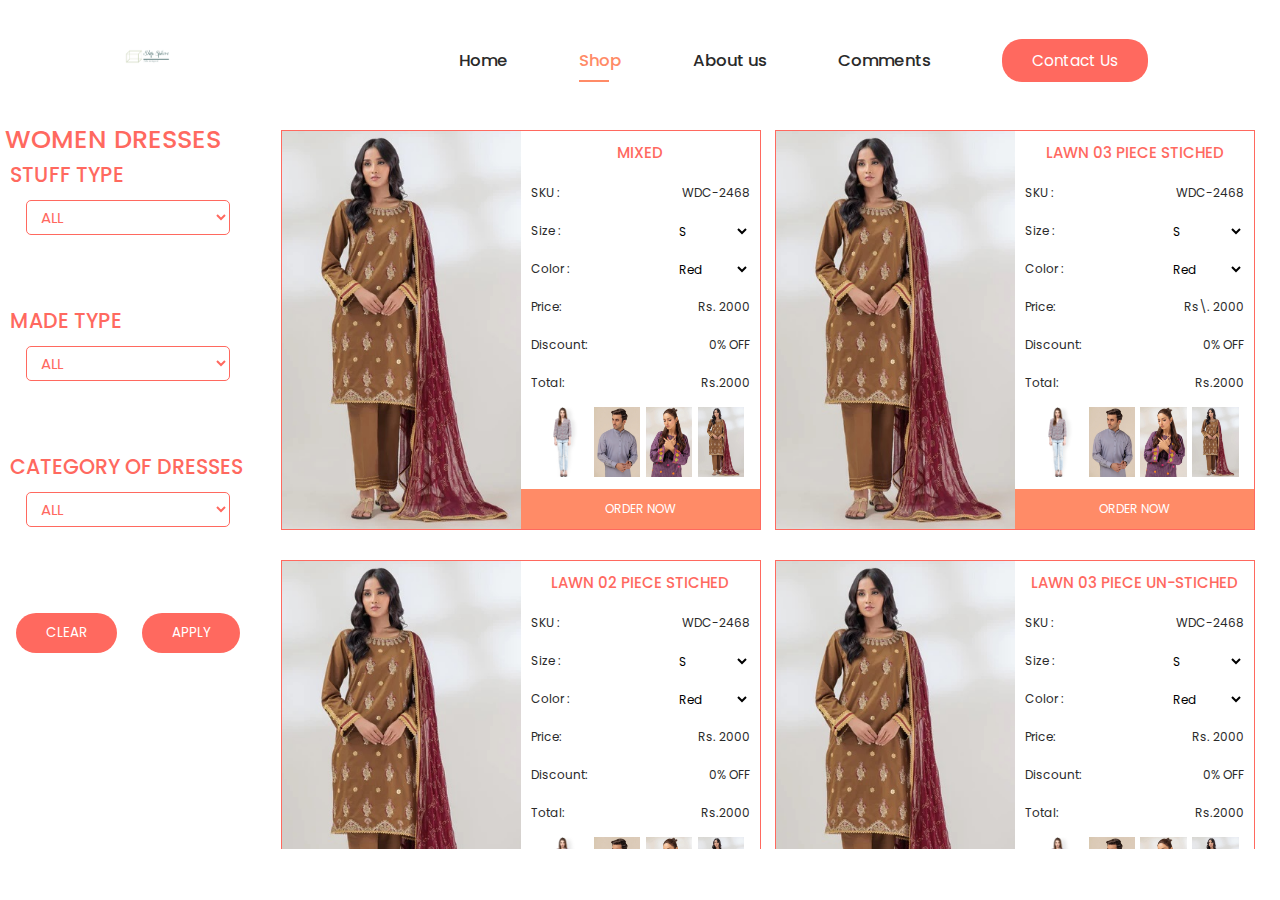
<file: women-dresses.html>
<!DOCTYPE html>
<html lang="en">
  <head>
    <meta charset="UTF-8" />
    <meta name="viewport" content="width=device-width, initial-scale=1.0" />
    <title>WOMEN DRESSES COLLECTION</title>
    <link rel="stylesheet" href="css/women-dresses.css" />
    
    
    <meta name="msapplication-TileColor" content="#da532c" />
    <meta name="theme-color" content="#ffffff" />
   
    <link
      rel="stylesheet"
      href="https://cdnjs.cloudflare.com/ajax/libs/font-awesome/6.4.2/css/all.min.css"
    />
    
    <link rel="preconnect" href="https://fonts.googleapis.com" />
    <link rel="preconnect" href="https://fonts.gstatic.com" crossorigin />
    <link
      href="https://fonts.googleapis.com/css2?family=Poppins:ital,wght@0,100;0,200;0,300;0,400;0,500;0,600;0,700;0,800;0,900;1,100;1,200;1,300;1,400;1,500;1,600;1,700;1,800;1,900&display=swap"
      rel="stylesheet"
    />
    
  </head>

  <body>
   
    <div class="hamburger-container">
      <i class="fa-regular fa-circle-xmark"></i>
      <ul>
        <li><a href="index.html">Home</a></li>
        <li><a href="index.html#shop">Shop</a></li>
        <li><a href="index.html#about">About Us</a></li>
        <li><a href="">Comments</a></li>
        <li><a href="index.html#subscription">Contact Us</a></li>
      </ul>
    </div>
    <nav>
      <div class="nav-left">
        <a href="index.html"
          ><img src="images/logo.webp" alt="SHOP SPHERE" class="logo"
        /></a>
      </div>
      <div class="nav-right">
        <ul>
          <li><a href="index.html">Home</a></li>
          <li><a href="index.html#shop" class="active">Shop</a></li>
          <li><a href="">About us</a></li>
          <li><a href="">Comments</a></li>
        </ul>
        <a class="button">Contact Us</a>
      </div>
    </nav>
   
    <div class="responsive-header">
      <i class="fa-solid fa-filter"></i>
      <h1>WOMEN DRESSES</h1>
      <i class="fa-solid fa-bars-staggered"></i>
    </div>
    <section id="products-section">
      <div id="filter">
        <i class="fa-regular fa-circle-xmark"></i>
        <h1>WOMEN DRESSES</h1>
        <div class="stuff-type">
          <h2>STUFF TYPE</h2>
          <select name="" id="stuff-type">
            <option value="ALL" selected>ALL</option>
            <option value="LILON">LILON</option>
            <option value="COTTON">COTTON</option>
            <option value="LAWN">LAWN</option>
            <option value="SILK">SILK</option>
            <option value="MIXED">MIXED</option>
          </select>
        </div>
        <div class="made-type">
          <h2>MADE TYPE</h2>
          <select name="" id="made-type">
            <option value="ALL" selected>ALL</option>
            <option value=" STICHED">STICHED</option>
            <option value=" UN-STICHED">UN-STICHED</option>
          </select>
        </div>
        <div class="dress-type">
          <h2>CATEGORY OF DRESSES</h2>
          <select name="" id="dress-type">
            <option value="ALL" selected>ALL</option>
            <option value="02 PIECE">02 PIECE</option>
            <option value="03 PIECE">03 PIECE</option>
            <option value="KURTI">KURTI</option>
            <option value="BOTTOM">BOTTOM</option>
          </select>
        </div>
        <div class="button">
          <button class="clearBtn">CLEAR</button>
          <button class="applyBtn">APPLY</button>
        </div>
      </div>
      <div class="collection-div">
      
        <div class="card">
          <div class="card-left">
            <img class="bigImg" src="images/women-dresses/product (1).jpg" />
          </div>
          <div class="card-right">
            <div id="zoomedDiv">
              <img
                src="images/women-dresses/product (1).jpg"
                alt="Zoomed Image"
              />
            </div>
            <h3 class="product-name">MIXED</h3>
            <div>
              <span>SKU :</span><span id="product-card-code">WDC-2468</span>
            </div>
            <div>
              <span>Size :</span
              ><span
                ><select name="" id="size">
                  <option value="S">S</option>
                  <option value="M">M</option>
                  <option value="L">L</option>
                  <option value="XL">XL</option>
                </select></span
              >
            </div>
            <div>
              <span>Color :</span
              ><span
                ><select name="" id="color">
                  <option value="Red">Red</option>
                  <option value="Green">Green</option>
                  <option value="Blue">Blue</option>
                  <option value="Yellow">Yellow</option>
                </select></span
              >
            </div>
            <div>
              <span>Price:</span
              ><span
                ><span>Rs. </span
                ><span id="product-card-price">2000</span></span
              >
            </div>
            <div>
              <span>Discount:</span
              ><span
                ><span id="product-card-discount">0</span
                ><span>% OFF</span></span
              >
            </div>
            <div>
              <span>Total:</span
              ><span
                ><span>Rs.</span
                ><span id="product-card-total-amount"> 1600</span></span
              >
            </div>
            <div id="photo-change">
              <img src="images/women-dresses/product (2).jpg" alt="" />
              <img src="images/women-dresses/product (3).jpg" alt="" />
              <img src="images/women-dresses/product (5).jpg" alt="" />
              <img src="images/women-dresses/product (1).jpg" alt="" />
            </div>
            <div class="order-now-btn" id="add-cart-btn">
              <span>ORDER NOW</span>
            </div>
          </div>
        </div>
        
        <div class="card">
          <div class="card-left">
            <img class="bigImg" src="images/women-dresses/product (1).jpg" />
          </div>
          <div class="card-right">
            <div id="zoomedDiv">
              <img
                src="images/women-dresses/product (1).jpg"
                alt="Zoomed Image"
              />
            </div>
            <h3 class="product-name">LAWN 03 PIECE STICHED</h3>
            <div>
              <span>SKU :</span><span id="product-card-code">WDC-2468</span>
            </div>
            <div>
              <span>Size :</span
              ><span
                ><select name="" id="size">
                  <option value="S">S</option>
                  <option value="M">M</option>
                  <option value="L">L</option>
                  <option value="XL">XL</option>
                </select></span
              >
            </div>
            <div>
              <span>Color :</span
              ><span
                ><select name="" id="color">
                  <option value="Red">Red</option>
                  <option value="Green">Green</option>
                  <option value="Blue">Blue</option>
                  <option value="Yellow">Yellow</option>
                </select></span
              >
            </div>
            <div>
              <span>Price:</span
              ><span
                ><span>Rs\. </span
                ><span id="product-card-price">2000</span></span
              >
            </div>
            <div>
              <span>Discount:</span
              ><span
                ><span id="product-card-discount">0</span
                ><span>% OFF</span></span
              >
            </div>
            <div>
              <span>Total:</span
              ><span
                ><span>Rs.</span
                ><span id="product-card-total-amount"> 1600</span></span
              >
            </div>
            <div id="photo-change">
              <img src="images/women-dresses/product (2).jpg" alt="" />
              <img src="images/women-dresses/product (3).jpg" alt="" />
              <img src="images/women-dresses/product (5).jpg" alt="" />
              <img src="images/women-dresses/product (1).jpg" alt="" />
            </div>
            <div class="order-now-btn" id="add-cart-btn">
              <span>ORDER NOW</span>
            </div>
          </div>
        </div>
        
        <div class="card">
          <div class="card-left">
            <img class="bigImg" src="images/women-dresses/product (1).jpg" />
          </div>
          <div class="card-right">
            <div id="zoomedDiv">
              <img
                src="images/women-dresses/product (1).jpg"
                alt="Zoomed Image"
              />
            </div>
            <h3 class="product-name">LAWN 02 PIECE STICHED</h3>
            <div>
              <span>SKU :</span><span id="product-card-code">WDC-2468</span>
            </div>
            <div>
              <span>Size :</span
              ><span
                ><select name="" id="size">
                  <option value="S">S</option>
                  <option value="M">M</option>
                  <option value="L">L</option>
                  <option value="XL">XL</option>
                </select></span
              >
            </div>
            <div>
              <span>Color :</span
              ><span
                ><select name="" id="color">
                  <option value="Red">Red</option>
                  <option value="Green">Green</option>
                  <option value="Blue">Blue</option>
                  <option value="Yellow">Yellow</option>
                </select></span
              >
            </div>
            <div>
              <span>Price:</span
              ><span
                ><span>Rs. </span
                ><span id="product-card-price">2000</span></span
              >
            </div>
            <div>
              <span>Discount:</span
              ><span
                ><span id="product-card-discount">0</span
                ><span>% OFF</span></span
              >
            </div>
            <div>
              <span>Total:</span
              ><span
                ><span>Rs.</span
                ><span id="product-card-total-amount"> 1600</span></span
              >
            </div>
            <div id="photo-change">
              <img src="images/women-dresses/product (2).jpg" alt="" />
              <img src="images/women-dresses/product (3).jpg" alt="" />
              <img src="images/women-dresses/product (5).jpg" alt="" />
              <img src="images/women-dresses/product (1).jpg" alt="" />
            </div>
            <div class="order-now-btn" id="add-cart-btn">
              <span>ORDER NOW</span>
            </div>
          </div>
        </div>
       
        <div class="card">
          <div class="card-left">
            <img class="bigImg" src="images/women-dresses/product (1).jpg" />
          </div>
          <div class="card-right">
            <div id="zoomedDiv">
              <img
                src="images/women-dresses/product (1).jpg"
                alt="Zoomed Image"
              />
            </div>
            <h3 class="product-name">LAWN 03 PIECE UN-STICHED</h3>
            <div>
              <span>SKU :</span><span id="product-card-code">WDC-2468</span>
            </div>
            <div>
              <span>Size :</span
              ><span
                ><select name="" id="size">
                  <option value="S">S</option>
                  <option value="M">M</option>
                  <option value="L">L</option>
                  <option value="XL">XL</option>
                </select></span
              >
            </div>
            <div>
              <span>Color :</span
              ><span
                ><select name="" id="color">
                  <option value="Red">Red</option>
                  <option value="Green">Green</option>
                  <option value="Blue">Blue</option>
                  <option value="Yellow">Yellow</option>
                </select></span
              >
            </div>
            <div>
              <span>Price:</span
              ><span
                ><span>Rs. </span
                ><span id="product-card-price">2000</span></span
              >
            </div>
            <div>
              <span>Discount:</span
              ><span
                ><span id="product-card-discount">0</span
                ><span>% OFF</span></span
              >
            </div>
            <div>
              <span>Total:</span
              ><span
                ><span>Rs.</span
                ><span id="product-card-total-amount"> 1600</span></span
              >
            </div>
            <div id="photo-change">
              <img src="images/women-dresses/product (2).jpg" alt="" />
              <img src="images/women-dresses/product (3).jpg" alt="" />
              <img src="images/women-dresses/product (5).jpg" alt="" />
              <img src="images/women-dresses/product (1).jpg" alt="" />
            </div>
            <div class="order-now-btn" id="add-cart-btn">
              <span>ORDER NOW</span>
            </div>
          </div>
        </div>
        
        <div class="card">
          <div class="card-left">
            <img class="bigImg" src="images/women-dresses/product (1).jpg" />
          </div>
          <div class="card-right">
            <div id="zoomedDiv">
              <img
                src="images/women-dresses/product (1).jpg"
                alt="Zoomed Image"
              />
            </div>
            <h3 class="product-name">LAWN 02 PIECE UN-STICHED</h3>
            <div>
              <span>SKU :</span><span id="product-card-code">WDC-2468</span>
            </div>
            <div>
              <span>Size :</span
              ><span
                ><select name="" id="size">
                  <option value="S">S</option>
                  <option value="M">M</option>
                  <option value="L">L</option>
                  <option value="XL">XL</option>
                </select></span
              >
            </div>
            <div>
              <span>Color :</span
              ><span
                ><select name="" id="color">
                  <option value="Red">Red</option>
                  <option value="Green">Green</option>
                  <option value="Blue">Blue</option>
                  <option value="Yellow">Yellow</option>
                </select></span
              >
            </div>
            <div>
              <span>Price:</span
              ><span
                ><span>Rs. </span
                ><span id="product-card-price">2000</span></span
              >
            </div>
            <div>
              <span>Discount:</span
              ><span
                ><span id="product-card-discount">0</span
                ><span>% OFF</span></span
              >
            </div>
            <div>
              <span>Total:</span
              ><span
                ><span>Rs.</span
                ><span id="product-card-total-amount"> 1600</span></span
              >
            </div>
            <div id="photo-change">
              <img src="images/women-dresses/product (2).jpg" alt="" />
              <img src="images/women-dresses/product (3).jpg" alt="" />
              <img src="images/women-dresses/product (5).jpg" alt="" />
              <img src="images/women-dresses/product (1).jpg" alt="" />
            </div>
            <div class="order-now-btn" id="add-cart-btn">
              <span>ORDER NOW</span>
            </div>
          </div>
        </div>
        
        <div class="card">
          <div class="card-left">
            <img class="bigImg" src="images/women-dresses/product (1).jpg" />
          </div>
          <div class="card-right">
            <div id="zoomedDiv">
              <img
                src="images/women-dresses/product (1).jpg"
                alt="Zoomed Image"
              />
            </div>
            <h3 class="product-name">COTTON 03 PIECE STICHED</h3>
            <div>
              <span>SKU :</span><span id="product-card-code">WDC-2468</span>
            </div>
            <div>
              <span>Size :</span
              ><span
                ><select name="" id="size">
                  <option value="S">S</option>
                  <option value="M">M</option>
                  <option value="L">L</option>
                  <option value="XL">XL</option>
                </select></span
              >
            </div>
            <div>
              <span>Color :</span
              ><span
                ><select name="" id="color">
                  <option value="Red">Red</option>
                  <option value="Green">Green</option>
                  <option value="Blue">Blue</option>
                  <option value="Yellow">Yellow</option>
                </select></span
              >
            </div>
            <div>
              <span>Price:</span
              ><span
                ><span>Rs. </span
                ><span id="product-card-price">2000</span></span
              >
            </div>
            <div>
              <span>Discount:</span
              ><span
                ><span id="product-card-discount">0</span
                ><span>% OFF</span></span
              >
            </div>
            <div>
              <span>Total:</span
              ><span
                ><span>Rs.</span
                ><span id="product-card-total-amount"> 1600</span></span
              >
            </div>
            <div id="photo-change">
              <img src="images/women-dresses/product (2).jpg" alt="" />
              <img src="images/women-dresses/product (3).jpg" alt="" />
              <img src="images/women-dresses/product (5).jpg" alt="" />
              <img src="images/women-dresses/product (1).jpg" alt="" />
            </div>
            <div class="order-now-btn" id="add-cart-btn">
              <span>ORDER NOW</span>
            </div>
          </div>
        </div>
       
        <div class="card">
          <div class="card-left">
            <img class="bigImg" src="images/women-dresses/product (1).jpg" />
          </div>
          <div class="card-right">
            <div id="zoomedDiv">
              <img
                src="images/women-dresses/product (1).jpg"
                alt="Zoomed Image"
              />
            </div>
            <h3 class="product-name">COTTON 02 PIECE STICHED</h3>
            <div>
              <span>SKU :</span><span id="product-card-code">WDC-2468</span>
            </div>
            <div>
              <span>Size :</span
              ><span
                ><select name="" id="size">
                  <option value="S">S</option>
                  <option value="M">M</option>
                  <option value="L">L</option>
                  <option value="XL">XL</option>
                </select></span
              >
            </div>
            <div>
              <span>Color :</span
              ><span
                ><select name="" id="color">
                  <option value="Red">Red</option>
                  <option value="Green">Green</option>
                  <option value="Blue">Blue</option>
                  <option value="Yellow">Yellow</option>
                </select></span
              >
            </div>
            <div>
              <span>Price:</span
              ><span
                ><span>Rs. </span
                ><span id="product-card-price">2000</span></span
              >
            </div>
            <div>
              <span>Discount:</span
              ><span
                ><span id="product-card-discount">0</span
                ><span>% OFF</span></span
              >
            </div>
            <div>
              <span>Total:</span
              ><span
                ><span>Rs.</span
                ><span id="product-card-total-amount"> 1600</span></span
              >
            </div>
            <div id="photo-change">
              <img src="images/women-dresses/product (2).jpg" alt="" />
              <img src="images/women-dresses/product (3).jpg" alt="" />
              <img src="images/women-dresses/product (5).jpg" alt="" />
              <img src="images/women-dresses/product (1).jpg" alt="" />
            </div>
            <div class="order-now-btn" id="add-cart-btn">
              <span>ORDER NOW</span>
            </div>
          </div>
        </div>
        
        <div class="card">
          <div class="card-left">
            <img class="bigImg" src="images/women-dresses/product (1).jpg" />
          </div>
          <div class="card-right">
            <div id="zoomedDiv">
              <img
                src="images/women-dresses/product (1).jpg"
                alt="Zoomed Image"
              />
            </div>
            <h3 class="product-name">COTTON 03 PIECE UN-STICHED</h3>
            <div>
              <span>SKU :</span><span id="product-card-code">WDC-2468</span>
            </div>
            <div>
              <span>Size :</span
              ><span
                ><select name="" id="size">
                  <option value="S">S</option>
                  <option value="M">M</option>
                  <option value="L">L</option>
                  <option value="XL">XL</option>
                </select></span
              >
            </div>
            <div>
              <span>Color :</span
              ><span
                ><select name="" id="color">
                  <option value="Red">Red</option>
                  <option value="Green">Green</option>
                  <option value="Blue">Blue</option>
                  <option value="Yellow">Yellow</option>
                </select></span
              >
            </div>
            <div>
              <span>Price:</span
              ><span
                ><span>Rs. </span
                ><span id="product-card-price">2000</span></span
              >
            </div>
            <div>
              <span>Discount:</span
              ><span
                ><span id="product-card-discount">0</span
                ><span>% OFF</span></span
              >
            </div>
            <div>
              <span>Total:</span
              ><span
                ><span>Rs.</span
                ><span id="product-card-total-amount"> 1600</span></span
              >
            </div>
            <div id="photo-change">
              <img src="images/women-dresses/product (2).jpg" alt="" />
              <img src="images/women-dresses/product (3).jpg" alt="" />
              <img src="images/women-dresses/product (5).jpg" alt="" />
              <img src="images/women-dresses/product (1).jpg" alt="" />
            </div>
            <div class="order-now-btn" id="add-cart-btn">
              <span>ORDER NOW</span>
            </div>
          </div>
        </div>
       
        <div class="card">
          <div class="card-left">
            <img class="bigImg" src="images/women-dresses/product (1).jpg" />
          </div>
          <div class="card-right">
            <div id="zoomedDiv">
              <img
                src="images/women-dresses/product (1).jpg"
                alt="Zoomed Image"
              />
            </div>
            <h3 class="product-name">COTTON 02 PIECE UN-STICHED</h3>
            <div>
              <span>SKU :</span><span id="product-card-code">WDC-2468</span>
            </div>
            <div>
              <span>Size :</span
              ><span
                ><select name="" id="size">
                  <option value="S">S</option>
                  <option value="M">M</option>
                  <option value="L">L</option>
                  <option value="XL">XL</option>
                </select></span
              >
            </div>
            <div>
              <span>Color :</span
              ><span
                ><select name="" id="color">
                  <option value="Red">Red</option>
                  <option value="Green">Green</option>
                  <option value="Blue">Blue</option>
                  <option value="Yellow">Yellow</option>
                </select></span
              >
            </div>
            <div>
              <span>Price:</span
              ><span
                ><span>Rs. </span
                ><span id="product-card-price">2000</span></span
              >
            </div>
            <div>
              <span>Discount:</span
              ><span
                ><span id="product-card-discount">0</span
                ><span>% OFF</span></span
              >
            </div>
            <div>
              <span>Total:</span
              ><span
                ><span>Rs.</span
                ><span id="product-card-total-amount"> 1600</span></span
              >
            </div>
            <div id="photo-change">
              <img src="images/women-dresses/product (2).jpg" alt="" />
              <img src="images/women-dresses/product (3).jpg" alt="" />
              <img src="images/women-dresses/product (5).jpg" alt="" />
              <img src="images/women-dresses/product (1).jpg" alt="" />
            </div>
            <div class="order-now-btn" id="add-cart-btn">
              <span>ORDER NOW</span>
            </div>
          </div>
        </div>
       
        <div class="card">
          <div class="card-left">
            <img class="bigImg" src="images/women-dresses/product (1).jpg" />
          </div>
          <div class="card-right">
            <div id="zoomedDiv">
              <img
                src="images/women-dresses/product (1).jpg"
                alt="Zoomed Image"
              />
            </div>
            <h3 class="product-name">BOTTOM</h3>
            <div>
              <span>SKU :</span><span id="product-card-code">WDC-2468</span>
            </div>
            <div>
              <span>Size :</span
              ><span
                ><select name="" id="size">
                  <option value="S">S</option>
                  <option value="M">M</option>
                  <option value="L">L</option>
                  <option value="XL">XL</option>
                </select></span
              >
            </div>
            <div>
              <span>Color :</span
              ><span
                ><select name="" id="color">
                  <option value="Red">Red</option>
                  <option value="Green">Green</option>
                  <option value="Blue">Blue</option>
                  <option value="Yellow">Yellow</option>
                </select></span
              >
            </div>
            <div>
              <span>Price:</span
              ><span
                ><span>Rs. </span
                ><span id="product-card-price">2000</span></span
              >
            </div>
            <div>
              <span>Discount:</span
              ><span
                ><span id="product-card-discount">0</span
                ><span>% OFF</span></span
              >
            </div>
            <div>
              <span>Total:</span
              ><span
                ><span>Rs.</span
                ><span id="product-card-total-amount"> 1600</span></span
              >
            </div>
            <div id="photo-change">
              <img src="images/women-dresses/product (2).jpg" alt="" />
              <img src="images/women-dresses/product (3).jpg" alt="" />
              <img src="images/women-dresses/product (5).jpg" alt="" />
              <img src="images/women-dresses/product (1).jpg" alt="" />
            </div>
            <div class="order-now-btn" id="add-cart-btn">
              <span>ORDER NOW</span>
            </div>
          </div>
        </div>
        
        <div class="card">
          <div class="card-left">
            <img class="bigImg" src="images/women-dresses/product (1).jpg" />
          </div>
          <div class="card-right">
            <div id="zoomedDiv">
              <img
                src="images/women-dresses/product (1).jpg"
                alt="Zoomed Image"
              />
            </div>
            <h3 class="product-name">BOTTOM</h3>
            <div>
              <span>SKU :</span><span id="product-card-code">WDC-2468</span>
            </div>
            <div>
              <span>Size :</span
              ><span
                ><select name="" id="size">
                  <option value="S">S</option>
                  <option value="M">M</option>
                  <option value="L">L</option>
                  <option value="XL">XL</option>
                </select></span
              >
            </div>
            <div>
              <span>Color :</span
              ><span
                ><select name="" id="color">
                  <option value="Red">Red</option>
                  <option value="Green">Green</option>
                  <option value="Blue">Blue</option>
                  <option value="Yellow">Yellow</option>
                </select></span
              >
            </div>
            <div>
              <span>Price:</span
              ><span
                ><span>Rs. </span
                ><span id="product-card-price">2000</span></span
              >
            </div>
            <div>
              <span>Discount:</span
              ><span
                ><span id="product-card-discount">0</span
                ><span>% OFF</span></span
              >
            </div>
            <div>
              <span>Total:</span
              ><span
                ><span>Rs.</span
                ><span id="product-card-total-amount"> 1600</span></span
              >
            </div>
            <div id="photo-change">
              <img src="images/women-dresses/product (2).jpg" alt="" />
              <img src="images/women-dresses/product (3).jpg" alt="" />
              <img src="images/women-dresses/product (5).jpg" alt="" />
              <img src="images/women-dresses/product (1).jpg" alt="" />
            </div>
            <div class="order-now-btn" id="add-cart-btn">
              <span>ORDER NOW</span>
            </div>
          </div>
        </div>
        
        <div class="card">
          <div class="card-left">
            <img class="bigImg" src="images/women-dresses/product (1).jpg" />
          </div>
          <div class="card-right">
            <div id="zoomedDiv">
              <img
                src="images/women-dresses/product (1).jpg"
                alt="Zoomed Image"
              />
            </div>
            <h3 class="product-name">KURTI</h3>
            <div>
              <span>SKU :</span><span id="product-card-code">WDC-2468</span>
            </div>
            <div>
              <span>Size :</span
              ><span
                ><select name="" id="size">
                  <option value="S">S</option>
                  <option value="M">M</option>
                  <option value="L">L</option>
                  <option value="XL">XL</option>
                </select></span
              >
            </div>
            <div>
              <span>Color :</span
              ><span
                ><select name="" id="color">
                  <option value="Red">Red</option>
                  <option value="Green">Green</option>
                  <option value="Blue">Blue</option>
                  <option value="Yellow">Yellow</option>
                </select></span
              >
            </div>
            <div>
              <span>Price:</span
              ><span
                ><span>Rs. </span
                ><span id="product-card-price">2000</span></span
              >
            </div>
            <div>
              <span>Discount:</span
              ><span
                ><span id="product-card-discount">0</span
                ><span>% OFF</span></span
              >
            </div>
            <div>
              <span>Total:</span
              ><span
                ><span>Rs.</span
                ><span id="product-card-total-amount"> 1600</span></span
              >
            </div>
            <div id="photo-change">
              <img src="images/women-dresses/product (2).jpg" alt="" />
              <img src="images/women-dresses/product (3).jpg" alt="" />
              <img src="images/women-dresses/product (5).jpg" alt="" />
              <img src="images/women-dresses/product (1).jpg" alt="" />
            </div>
            <div class="order-now-btn" id="add-cart-btn">
              <span>ORDER NOW</span>
            </div>
          </div>
        </div>
        
        <div class="card">
          <div class="card-left">
            <img class="bigImg" src="images/women-dresses/product (1).jpg" />
          </div>
          <div class="card-right">
            <div id="zoomedDiv">
              <img
                src="images/women-dresses/product (1).jpg"
                alt="Zoomed Image"
              />
            </div>
            <h3 class="product-name">KURTI</h3>
            <div>
              <span>SKU :</span><span id="product-card-code">WDC-2468</span>
            </div>
            <div>
              <span>Size :</span
              ><span
                ><select name="" id="size">
                  <option value="S">S</option>
                  <option value="M">M</option>
                  <option value="L">L</option>
                  <option value="XL">XL</option>
                </select></span
              >
            </div>
            <div>
              <span>Color :</span
              ><span
                ><select name="" id="color">
                  <option value="Red">Red</option>
                  <option value="Green">Green</option>
                  <option value="Blue">Blue</option>
                  <option value="Yellow">Yellow</option>
                </select></span
              >
            </div>
            <div>
              <span>Price:</span
              ><span
                ><span>Rs. </span
                ><span id="product-card-price">2000</span></span
              >
            </div>
            <div>
              <span>Discount:</span
              ><span
                ><span id="product-card-discount">0</span
                ><span>% OFF</span></span
              >
            </div>
            <div>
              <span>Total:</span
              ><span
                ><span>Rs.</span
                ><span id="product-card-total-amount"> 1600</span></span
              >
            </div>
            <div id="photo-change">
              <img src="images/women-dresses/product (2).jpg" alt="" />
              <img src="images/women-dresses/product (3).jpg" alt="" />
              <img src="images/women-dresses/product (5).jpg" alt="" />
              <img src="images/women-dresses/product (1).jpg" alt="" />
            </div>
            <div class="order-now-btn" id="add-cart-btn">
              <span>ORDER NOW</span>
            </div>
          </div>
        </div>
        
        <div class="card">
          <div class="card-left">
            <img class="bigImg" src="images/women-dresses/product (1).jpg" />
          </div>
          <div class="card-right">
            <div id="zoomedDiv">
              <img
                src="images/women-dresses/product (1).jpg"
                alt="Zoomed Image"
              />
            </div>
            <h3 class="product-name">KURTI</h3>
            <div>
              <span>SKU :</span><span id="product-card-code">WDC-2468</span>
            </div>
            <div>
              <span>Size :</span
              ><span
                ><select name="" id="size">
                  <option value="S">S</option>
                  <option value="M">M</option>
                  <option value="L">L</option>
                  <option value="XL">XL</option>
                </select></span
              >
            </div>
            <div>
              <span>Color :</span
              ><span
                ><select name="" id="color">
                  <option value="Red">Red</option>
                  <option value="Green">Green</option>
                  <option value="Blue">Blue</option>
                  <option value="Yellow">Yellow</option>
                </select></span
              >
            </div>
            <div>
              <span>Price:</span
              ><span
                ><span>Rs. </span
                ><span id="product-card-price">2000</span></span
              >
            </div>
            <div>
              <span>Discount:</span
              ><span
                ><span id="product-card-discount">0</span
                ><span>% OFF</span></span
              >
            </div>
            <div>
              <span>Total:</span
              ><span
                ><span>Rs.</span
                ><span id="product-card-total-amount"> 1600</span></span
              >
            </div>
            <div id="photo-change">
              <img src="images/women-dresses/product (2).jpg" alt="" />
              <img src="images/women-dresses/product (3).jpg" alt="" />
              <img src="images/women-dresses/product (5).jpg" alt="" />
              <img src="images/women-dresses/product (1).jpg" alt="" />
            </div>
            <div class="order-now-btn" id="add-cart-btn">
              <span>ORDER NOW</span>
            </div>
          </div>
        </div>
        
        <div class="card">
          <div class="card-left">
            <img class="bigImg" src="images/women-dresses/product (1).jpg" />
          </div>
          <div class="card-right">
            <div id="zoomedDiv">
              <img
                src="images/women-dresses/product (1).jpg"
                alt="Zoomed Image"
              />
            </div>
            <h3 class="product-name">MIXED</h3>
            <div>
              <span>SKU :</span><span id="product-card-code">WDC-2468</span>
            </div>
            <div>
              <span>Size :</span
              ><span
                ><select name="" id="size">
                  <option value="S">S</option>
                  <option value="M">M</option>
                  <option value="L">L</option>
                  <option value="XL">XL</option>
                </select></span
              >
            </div>
            <div>
              <span>Color :</span
              ><span
                ><select name="" id="color">
                  <option value="Red">Red</option>
                  <option value="Green">Green</option>
                  <option value="Blue">Blue</option>
                  <option value="Yellow">Yellow</option>
                </select></span
              >
            </div>
            <div>
              <span>Price:</span
              ><span
                ><span>Rs. </span
                ><span id="product-card-price">2000</span></span
              >
            </div>
            <div>
              <span>Discount:</span
              ><span
                ><span id="product-card-discount">0</span
                ><span>% OFF</span></span
              >
            </div>
            <div>
              <span>Total:</span
              ><span
                ><span>Rs.</span
                ><span id="product-card-total-amount"> 1600</span></span
              >
            </div>
            <div id="photo-change">
              <img src="images/women-dresses/product (2).jpg" alt="" />
              <img src="images/women-dresses/product (3).jpg" alt="" />
              <img src="images/women-dresses/product (5).jpg" alt="" />
              <img src="images/women-dresses/product (1).jpg" alt="" />
            </div>
            <div class="order-now-btn" id="add-cart-btn">
              <span>ORDER NOW</span>
            </div>
          </div>
        </div>
        
        <div class="card">
          <div class="card-left">
            <img class="bigImg" src="images/women-dresses/product (1).jpg" />
          </div>
          <div class="card-right">
            <div id="zoomedDiv">
              <img
                src="images/women-dresses/product (1).jpg"
                alt="Zoomed Image"
              />
            </div>
            <h3 class="product-name">MIXED</h3>
            <div>
              <span>SKU :</span><span id="product-card-code">WDC-2468</span>
            </div>
            <div>
              <span>Size :</span
              ><span
                ><select name="" id="size">
                  <option value="S">S</option>
                  <option value="M">M</option>
                  <option value="L">L</option>
                  <option value="XL">XL</option>
                </select></span
              >
            </div>
            <div>
              <span>Color :</span
              ><span
                ><select name="" id="color">
                  <option value="Red">Red</option>
                  <option value="Green">Green</option>
                  <option value="Blue">Blue</option>
                  <option value="Yellow">Yellow</option>
                </select></span
              >
            </div>
            <div>
              <span>Price:</span
              ><span
                ><span>Rs. </span
                ><span id="product-card-price">2000</span></span
              >
            </div>
            <div>
              <span>Discount:</span
              ><span
                ><span id="product-card-discount">0</span
                ><span>% OFF</span></span
              >
            </div>
            <div>
              <span>Total:</span
              ><span
                ><span>Rs.</span
                ><span id="product-card-total-amount"> 1600</span></span
              >
            </div>
            <div id="photo-change">
              <img src="images/women-dresses/product (2).jpg" alt="" />
              <img src="images/women-dresses/product (3).jpg" alt="" />
              <img src="images/women-dresses/product (5).jpg" alt="" />
              <img src="images/women-dresses/product (1).jpg" alt="" />
            </div>
            <div class="order-now-btn" id="add-cart-btn">
              <span>ORDER NOW</span>
            </div>
          </div>
        </div>
        
        <div class="card">
          <div class="card-left">
            <img class="bigImg" src="images/women-dresses/product (1).jpg" />
          </div>
          <div class="card-right">
            <div id="zoomedDiv">
              <img
                src="images/women-dresses/product (1).jpg"
                alt="Zoomed Image"
              />
            </div>
            <h3 class="product-name">MIXED</h3>
            <div>
              <span>SKU :</span><span id="product-card-code">WDC-2468</span>
            </div>
            <div>
              <span>Size :</span
              ><span
                ><select name="" id="size">
                  <option value="S">S</option>
                  <option value="M">M</option>
                  <option value="L">L</option>
                  <option value="XL">XL</option>
                </select></span
              >
            </div>
            <div>
              <span>Color :</span
              ><span
                ><select name="" id="color">
                  <option value="Red">Red</option>
                  <option value="Green">Green</option>
                  <option value="Blue">Blue</option>
                  <option value="Yellow">Yellow</option>
                </select></span
              >
            </div>
            <div>
              <span>Price:</span
              ><span
                ><span>Rs. </span
                ><span id="product-card-price">2000</span></span
              >
            </div>
            <div>
              <span>Discount:</span
              ><span
                ><span id="product-card-discount">0</span
                ><span>% OFF</span></span
              >
            </div>
            <div>
              <span>Total:</span
              ><span
                ><span>Rs.</span
                ><span id="product-card-total-amount"> 1600</span></span
              >
            </div>
            <div id="photo-change">
              <img src="images/women-dresses/product (2).jpg" alt="" />
              <img src="images/women-dresses/product (3).jpg" alt="" />
              <img src="images/women-dresses/product (5).jpg" alt="" />
              <img src="images/women-dresses/product (1).jpg" alt="" />
            </div>
            <div class="order-now-btn" id="add-cart-btn">
              <span>ORDER NOW</span>
            </div>
          </div>
        </div>
        
        <div class="card">
          <div class="card-left">
            <img class="bigImg" src="images/women-dresses/product (1).jpg" />
          </div>
          <div class="card-right">
            <div id="zoomedDiv">
              <img
                src="images/women-dresses/product (1).jpg"
                alt="Zoomed Image"
              />
            </div>
            <h3 class="product-name">MIXED</h3>
            <div>
              <span>SKU :</span><span id="product-card-code">WDC-2468</span>
            </div>
            <div>
              <span>Size :</span
              ><span
                ><select name="" id="size">
                  <option value="S">S</option>
                  <option value="M">M</option>
                  <option value="L">L</option>
                  <option value="XL">XL</option>
                </select></span
              >
            </div>
            <div>
              <span>Color :</span
              ><span
                ><select name="" id="color">
                  <option value="Red">Red</option>
                  <option value="Green">Green</option>
                  <option value="Blue">Blue</option>
                  <option value="Yellow">Yellow</option>
                </select></span
              >
            </div>
            <div>
              <span>Price:</span
              ><span
                ><span>Rs. </span
                ><span id="product-card-price">2000</span></span
              >
            </div>
            <div>
              <span>Discount:</span
              ><span
                ><span id="product-card-discount">0</span
                ><span>% OFF</span></span
              >
            </div>
            <div>
              <span>Total:</span
              ><span
                ><span>Rs.</span
                ><span id="product-card-total-amount"> 1600</span></span
              >
            </div>
            <div id="photo-change">
              <img src="images/women-dresses/product (2).jpg" alt="" />
              <img src="images/women-dresses/product (3).jpg" alt="" />
              <img src="images/women-dresses/product (5).jpg" alt="" />
              <img src="images/women-dresses/product (1).jpg" alt="" />
            </div>
            <div class="order-now-btn" id="add-cart-btn">
              <span>ORDER NOW</span>
            </div>
          </div>
        </div>
        
        <div class="card">
          <div class="card-left">
            <img class="bigImg" src="images/women-dresses/product (1).jpg" />
          </div>
          <div class="card-right">
            <div id="zoomedDiv">
              <img
                src="images/women-dresses/product (1).jpg"
                alt="Zoomed Image"
              />
            </div>
            <h3 class="product-name">MIXED</h3>
            <div>
              <span>SKU :</span><span id="product-card-code">WDC-2468</span>
            </div>
            <div>
              <span>Size :</span
              ><span
                ><select name="" id="size">
                  <option value="S">S</option>
                  <option value="M">M</option>
                  <option value="L">L</option>
                  <option value="XL">XL</option>
                </select></span
              >
            </div>
            <div>
              <span>Color :</span
              ><span
                ><select name="" id="color">
                  <option value="Red">Red</option>
                  <option value="Green">Green</option>
                  <option value="Blue">Blue</option>
                  <option value="Yellow">Yellow</option>
                </select></span
              >
            </div>
            <div>
              <span>Price:</span
              ><span
                ><span>Rs. </span
                ><span id="product-card-price">2000</span></span
              >
            </div>
            <div>
              <span>Discount:</span
              ><span
                ><span id="product-card-discount">0</span
                ><span>% OFF</span></span
              >
            </div>
            <div>
              <span>Total:</span
              ><span
                ><span>Rs.</span
                ><span id="product-card-total-amount"> 1600</span></span
              >
            </div>
            <div id="photo-change">
              <img src="images/women-dresses/product (2).jpg" alt="" />
              <img src="images/women-dresses/product (3).jpg" alt="" />
              <img src="images/women-dresses/product (5).jpg" alt="" />
              <img src="images/women-dresses/product (1).jpg" alt="" />
            </div>
            <div class="order-now-btn" id="add-cart-btn">
              <span>ORDER NOW</span>
            </div>
          </div>
        </div>
        
        <div class="card">
          <div class="card-left">
            <img class="bigImg" src="images/women-dresses/product (1).jpg" />
          </div>
          <div class="card-right">
            <div id="zoomedDiv">
              <img
                src="images/women-dresses/product (1).jpg"
                alt="Zoomed Image"
              />
            </div>
            <h3 class="product-name">MIXED</h3>
            <div>
              <span>SKU :</span><span id="product-card-code">WDC-2468</span>
            </div>
            <div>
              <span>Size :</span
              ><span
                ><select name="" id="size">
                  <option value="S">S</option>
                  <option value="M">M</option>
                  <option value="L">L</option>
                  <option value="XL">XL</option>
                </select></span
              >
            </div>
            <div>
              <span>Color :</span
              ><span
                ><select name="" id="color">
                  <option value="Red">Red</option>
                  <option value="Green">Green</option>
                  <option value="Blue">Blue</option>
                  <option value="Yellow">Yellow</option>
                </select></span
              >
            </div>
            <div>
              <span>Price:</span
              ><span
                ><span>Rs. </span
                ><span id="product-card-price">2000</span></span
              >
            </div>
            <div>
              <span>Discount:</span
              ><span
                ><span id="product-card-discount">0</span
                ><span>% OFF</span></span
              >
            </div>
            <div>
              <span>Total:</span
              ><span
                ><span>Rs.</span
                ><span id="product-card-total-amount"> 1600</span></span
              >
            </div>
            <div id="photo-change">
              <img src="images/women-dresses/product (2).jpg" alt="" />
              <img src="images/women-dresses/product (3).jpg" alt="" />
              <img src="images/women-dresses/product (5).jpg" alt="" />
              <img src="images/women-dresses/product (1).jpg" alt="" />
            </div>
            <div class="order-now-btn" id="add-cart-btn">
              <span>ORDER NOW</span>
            </div>
          </div>
        </div>
        
        <div class="card">
          <div class="card-left">
            <img class="bigImg" src="images/women-dresses/product (1).jpg" />
          </div>
          <div class="card-right">
            <div id="zoomedDiv">
              <img
                src="images/women-dresses/product (1).jpg"
                alt="Zoomed Image"
              />
            </div>
            <h3 class="product-name">MIXED</h3>
            <div>
              <span>SKU :</span><span id="product-card-code">WDC-2468</span>
            </div>
            <div>
              <span>Size :</span
              ><span
                ><select name="" id="size">
                  <option value="S">S</option>
                  <option value="M">M</option>
                  <option value="L">L</option>
                  <option value="XL">XL</option>
                </select></span
              >
            </div>
            <div>
              <span>Color :</span
              ><span
                ><select name="" id="color">
                  <option value="Red">Red</option>
                  <option value="Green">Green</option>
                  <option value="Blue">Blue</option>
                  <option value="Yellow">Yellow</option>
                </select></span
              >
            </div>
            <div>
              <span>Price:</span
              ><span
                ><span>Rs. </span
                ><span id="product-card-price">2000</span></span
              >
            </div>
            <div>
              <span>Discount:</span
              ><span
                ><span id="product-card-discount">0</span
                ><span>% OFF</span></span
              >
            </div>
            <div>
              <span>Total:</span
              ><span
                ><span>Rs.</span
                ><span id="product-card-total-amount"> 1600</span></span
              >
            </div>
            <div id="photo-change">
              <img src="images/women-dresses/product (2).jpg" alt="" />
              <img src="images/women-dresses/product (3).jpg" alt="" />
              <img src="images/women-dresses/product (5).jpg" alt="" />
              <img src="images/women-dresses/product (1).jpg" alt="" />
            </div>
            <div class="order-now-btn" id="add-cart-btn">
              <span>ORDER NOW</span>
            </div>
          </div>
        </div>
        
        <div class="card">
          <div class="card-left">
            <img class="bigImg" src="images/women-dresses/product (1).jpg" />
          </div>
          <div class="card-right">
            <div id="zoomedDiv">
              <img
                src="images/women-dresses/product (1).jpg"
                alt="Zoomed Image"
              />
            </div>
            <h3 class="product-name">MIXED</h3>
            <div>
              <span>SKU :</span><span id="product-card-code">WDC-2468</span>
            </div>
            <div>
              <span>Size :</span
              ><span
                ><select name="" id="size">
                  <option value="S">S</option>
                  <option value="M">M</option>
                  <option value="L">L</option>
                  <option value="XL">XL</option>
                </select></span
              >
            </div>
            <div>
              <span>Color :</span
              ><span
                ><select name="" id="color">
                  <option value="Red">Red</option>
                  <option value="Green">Green</option>
                  <option value="Blue">Blue</option>
                  <option value="Yellow">Yellow</option>
                </select></span
              >
            </div>
            <div>
              <span>Price:</span
              ><span
                ><span>Rs. </span
                ><span id="product-card-price">2000</span></span
              >
            </div>
            <div>
              <span>Discount:</span
              ><span
                ><span id="product-card-discount">0</span
                ><span>% OFF</span></span
              >
            </div>
            <div>
              <span>Total:</span
              ><span
                ><span>Rs.</span
                ><span id="product-card-total-amount"> 1600</span></span
              >
            </div>
            <div id="photo-change">
              <img src="images/women-dresses/product (2).jpg" alt="" />
              <img src="images/women-dresses/product (3).jpg" alt="" />
              <img src="images/women-dresses/product (5).jpg" alt="" />
              <img src="images/women-dresses/product (1).jpg" alt="" />
            </div>
            <div class="order-now-btn" id="add-cart-btn">
              <span>ORDER NOW</span>
            </div>
          </div>
        </div>
        
        <div class="card">
          <div class="card-left">
            <img class="bigImg" src="images/women-dresses/product (1).jpg" />
          </div>
          <div class="card-right">
            <div id="zoomedDiv">
              <img
                src="images/women-dresses/product (1).jpg"
                alt="Zoomed Image"
              />
            </div>
            <h3 class="product-name">MIXED</h3>
            <div>
              <span>SKU :</span><span id="product-card-code">WDC-2468</span>
            </div>
            <div>
              <span>Size :</span
              ><span
                ><select name="" id="size">
                  <option value="S">S</option>
                  <option value="M">M</option>
                  <option value="L">L</option>
                  <option value="XL">XL</option>
                </select></span
              >
            </div>
            <div>
              <span>Color :</span
              ><span
                ><select name="" id="color">
                  <option value="Red">Red</option>
                  <option value="Green">Green</option>
                  <option value="Blue">Blue</option>
                  <option value="Yellow">Yellow</option>
                </select></span
              >
            </div>
            <div>
              <span>Price:</span
              ><span
                ><span>Rs. </span
                ><span id="product-card-price">2000</span></span
              >
            </div>
            <div>
              <span>Discount:</span
              ><span
                ><span id="product-card-discount">0</span
                ><span>% OFF</span></span
              >
            </div>
            <div>
              <span>Total:</span
              ><span
                ><span>Rs.</span
                ><span id="product-card-total-amount"> 1600</span></span
              >
            </div>
            <div id="photo-change">
              <img src="images/women-dresses/product (2).jpg" alt="" />
              <img src="images/women-dresses/product (3).jpg" alt="" />
              <img src="images/women-dresses/product (5).jpg" alt="" />
              <img src="images/women-dresses/product (1).jpg" alt="" />
            </div>
            <div class="order-now-btn" id="add-cart-btn">
              <span>ORDER NOW</span>
            </div>
          </div>
        </div>
        
        <div class="card">
          <div class="card-left">
            <img class="bigImg" src="images/women-dresses/product (1).jpg" />
          </div>
          <div class="card-right">
            <div id="zoomedDiv">
              <img
                src="images/women-dresses/product (1).jpg"
                alt="Zoomed Image"
              />
            </div>
            <h3 class="product-name">MIXED</h3>
            <div>
              <span>SKU :</span><span id="product-card-code">WDC-2468</span>
            </div>
            <div>
              <span>Size :</span
              ><span
                ><select name="" id="size">
                  <option value="S">S</option>
                  <option value="M">M</option>
                  <option value="L">L</option>
                  <option value="XL">XL</option>
                </select></span
              >
            </div>
            <div>
              <span>Color :</span
              ><span
                ><select name="" id="color">
                  <option value="Red">Red</option>
                  <option value="Green">Green</option>
                  <option value="Blue">Blue</option>
                  <option value="Yellow">Yellow</option>
                </select></span
              >
            </div>
            <div>
              <span>Price:</span
              ><span
                ><span>Rs. </span
                ><span id="product-card-price">2000</span></span
              >
            </div>
            <div>
              <span>Discount:</span
              ><span
                ><span id="product-card-discount">0</span
                ><span>% OFF</span></span
              >
            </div>
            <div>
              <span>Total:</span
              ><span
                ><span>Rs.</span
                ><span id="product-card-total-amount"> 1600</span></span
              >
            </div>
            <div id="photo-change">
              <img src="images/women-dresses/product (2).jpg" alt="" />
              <img src="images/women-dresses/product (3).jpg" alt="" />
              <img src="images/women-dresses/product (5).jpg" alt="" />
              <img src="images/women-dresses/product (1).jpg" alt="" />
            </div>
            <div class="order-now-btn" id="add-cart-btn">
              <span>ORDER NOW</span>
            </div>
          </div>
        </div>
        
        <div class="card">
          <div class="card-left">
            <img class="bigImg" src="images/women-dresses/product (1).jpg" />
          </div>
          <div class="card-right">
            <div id="zoomedDiv">
              <img
                src="images/women-dresses/product (1).jpg"
                alt="Zoomed Image"
              />
            </div>
            <h3 class="product-name">MIXED</h3>
            <div>
              <span>SKU :</span><span id="product-card-code">WDC-2468</span>
            </div>
            <div>
              <span>Size :</span
              ><span
                ><select name="" id="size">
                  <option value="S">S</option>
                  <option value="M">M</option>
                  <option value="L">L</option>
                  <option value="XL">XL</option>
                </select></span
              >
            </div>
            <div>
              <span>Color :</span
              ><span
                ><select name="" id="color">
                  <option value="Red">Red</option>
                  <option value="Green">Green</option>
                  <option value="Blue">Blue</option>
                  <option value="Yellow">Yellow</option>
                </select></span
              >
            </div>
            <div>
              <span>Price:</span
              ><span
                ><span>Rs. </span
                ><span id="product-card-price">2000</span></span
              >
            </div>
            <div>
              <span>Discount:</span
              ><span
                ><span id="product-card-discount">0</span
                ><span>% OFF</span></span
              >
            </div>
            <div>
              <span>Total:</span
              ><span
                ><span>Rs.</span
                ><span id="product-card-total-amount"> 1600</span></span
              >
            </div>
            <div id="photo-change">
              <img src="images/women-dresses/product (2).jpg" alt="" />
              <img src="images/women-dresses/product (3).jpg" alt="" />
              <img src="images/women-dresses/product (5).jpg" alt="" />
              <img src="images/women-dresses/product (1).jpg" alt="" />
            </div>
            <div class="order-now-btn" id="add-cart-btn">
              <span>ORDER NOW</span>
            </div>
          </div>
        </div>
        
        <div class="card">
          <div class="card-left">
            <img class="bigImg" src="images/women-dresses/product (1).jpg" />
          </div>
          <div class="card-right">
            <div id="zoomedDiv">
              <img
                src="images/women-dresses/product (1).jpg"
                alt="Zoomed Image"
              />
            </div>
            <h3 class="product-name">MIXED</h3>
            <div>
              <span>SKU :</span><span id="product-card-code">WDC-2468</span>
            </div>
            <div>
              <span>Size :</span
              ><span
                ><select name="" id="size">
                  <option value="S">S</option>
                  <option value="M">M</option>
                  <option value="L">L</option>
                  <option value="XL">XL</option>
                </select></span
              >
            </div>
            <div>
              <span>Color :</span
              ><span
                ><select name="" id="color">
                  <option value="Red">Red</option>
                  <option value="Green">Green</option>
                  <option value="Blue">Blue</option>
                  <option value="Yellow">Yellow</option>
                </select></span
              >
            </div>
            <div>
              <span>Price:</span
              ><span
                ><span>Rs. </span
                ><span id="product-card-price">2000</span></span
              >
            </div>
            <div>
              <span>Discount:</span
              ><span
                ><span id="product-card-discount">0</span
                ><span>% OFF</span></span
              >
            </div>
            <div>
              <span>Total:</span
              ><span
                ><span>Rs.</span
                ><span id="product-card-total-amount"> 1600</span></span
              >
            </div>
            <div id="photo-change">
              <img src="images/women-dresses/product (2).jpg" alt="" />
              <img src="images/women-dresses/product (3).jpg" alt="" />
              <img src="images/women-dresses/product (5).jpg" alt="" />
              <img src="images/women-dresses/product (1).jpg" alt="" />
            </div>
            <div class="order-now-btn" id="add-cart-btn">
              <span>ORDER NOW</span>
            </div>
          </div>
        </div>
        
        <div class="card">
          <div class="card-left">
            <img class="bigImg" src="images/women-dresses/product (1).jpg" />
          </div>
          <div class="card-right">
            <div id="zoomedDiv">
              <img
                src="images/women-dresses/product (1).jpg"
                alt="Zoomed Image"
              />
            </div>
            <h3 class="product-name">MIXED</h3>
            <div>
              <span>SKU :</span><span id="product-card-code">WDC-2468</span>
            </div>
            <div>
              <span>Size :</span
              ><span
                ><select name="" id="size">
                  <option value="S">S</option>
                  <option value="M">M</option>
                  <option value="L">L</option>
                  <option value="XL">XL</option>
                </select></span
              >
            </div>
            <div>
              <span>Color :</span
              ><span
                ><select name="" id="color">
                  <option value="Red">Red</option>
                  <option value="Green">Green</option>
                  <option value="Blue">Blue</option>
                  <option value="Yellow">Yellow</option>
                </select></span
              >
            </div>
            <div>
              <span>Price:</span
              ><span
                ><span>Rs. </span
                ><span id="product-card-price">2000</span></span
              >
            </div>
            <div>
              <span>Discount:</span
              ><span
                ><span id="product-card-discount">0</span
                ><span>% OFF</span></span
              >
            </div>
            <div>
              <span>Total:</span
              ><span
                ><span>Rs.</span
                ><span id="product-card-total-amount"> 1600</span></span
              >
            </div>
            <div id="photo-change">
              <img src="images/women-dresses/product (2).jpg" alt="" />
              <img src="images/women-dresses/product (3).jpg" alt="" />
              <img src="images/women-dresses/product (5).jpg" alt="" />
              <img src="images/women-dresses/product (1).jpg" alt="" />
            </div>
            <div class="order-now-btn" id="add-cart-btn">
              <span>ORDER NOW</span>
            </div>
          </div>
        </div>
       
        <div class="card">
          <div class="card-left">
            <img class="bigImg" src="images/women-dresses/product (1).jpg" />
          </div>
          <div class="card-right">
            <div id="zoomedDiv">
              <img
                src="images/women-dresses/product (1).jpg"
                alt="Zoomed Image"
              />
            </div>
            <h3 class="product-name">MIXED</h3>
            <div>
              <span>SKU :</span><span id="product-card-code">WDC-2468</span>
            </div>
            <div>
              <span>Size :</span
              ><span
                ><select name="" id="size">
                  <option value="S">S</option>
                  <option value="M">M</option>
                  <option value="L">L</option>
                  <option value="XL">XL</option>
                </select></span
              >
            </div>
            <div>
              <span>Color :</span
              ><span
                ><select name="" id="color">
                  <option value="Red">Red</option>
                  <option value="Green">Green</option>
                  <option value="Blue">Blue</option>
                  <option value="Yellow">Yellow</option>
                </select></span
              >
            </div>
            <div>
              <span>Price:</span
              ><span
                ><span>Rs. </span
                ><span id="product-card-price">2000</span></span
              >
            </div>
            <div>
              <span>Discount:</span
              ><span
                ><span id="product-card-discount">0</span
                ><span>% OFF</span></span
              >
            </div>
            <div>
              <span>Total:</span
              ><span
                ><span>Rs.</span
                ><span id="product-card-total-amount"> 1600</span></span
              >
            </div>
            <div id="photo-change">
              <img src="images/women-dresses/product (2).jpg" alt="" />
              <img src="images/women-dresses/product (3).jpg" alt="" />
              <img src="images/women-dresses/product (5).jpg" alt="" />
              <img src="images/women-dresses/product (1).jpg" alt="" />
            </div>
            <div class="order-now-btn" id="add-cart-btn">
              <span>ORDER NOW</span>
            </div>
          </div>
        </div>
        
        <div class="card">
          <div class="card-left">
            <img class="bigImg" src="images/women-dresses/product (1).jpg" />
          </div>
          <div class="card-right">
            <div id="zoomedDiv">
              <img
                src="images/women-dresses/product (1).jpg"
                alt="Zoomed Image"
              />
            </div>
            <h3 class="product-name">MIXED</h3>
            <div>
              <span>SKU :</span><span id="product-card-code">WDC-2468</span>
            </div>
            <div>
              <span>Size :</span
              ><span
                ><select name="" id="size">
                  <option value="S">S</option>
                  <option value="M">M</option>
                  <option value="L">L</option>
                  <option value="XL">XL</option>
                </select></span
              >
            </div>
            <div>
              <span>Color :</span
              ><span
                ><select name="" id="color">
                  <option value="Red">Red</option>
                  <option value="Green">Green</option>
                  <option value="Blue">Blue</option>
                  <option value="Yellow">Yellow</option>
                </select></span
              >
            </div>
            <div>
              <span>Price:</span
              ><span
                ><span>Rs. </span
                ><span id="product-card-price">2000</span></span
              >
            </div>
            <div>
              <span>Discount:</span
              ><span
                ><span id="product-card-discount">0</span
                ><span>% OFF</span></span
              >
            </div>
            <div>
              <span>Total:</span
              ><span
                ><span>Rs.</span
                ><span id="product-card-total-amount"> 1600</span></span
              >
            </div>
            <div id="photo-change">
              <img src="images/women-dresses/product (2).jpg" alt="" />
              <img src="images/women-dresses/product (3).jpg" alt="" />
              <img src="images/women-dresses/product (5).jpg" alt="" />
              <img src="images/women-dresses/product (1).jpg" alt="" />
            </div>
            <div class="order-now-btn" id="add-cart-btn">
              <span>ORDER NOW</span>
            </div>
          </div>
        </div>
        
        <div class="card">
          <div class="card-left">
            <img class="bigImg" src="images/women-dresses/product (1).jpg" />
          </div>
          <div class="card-right">
            <div id="zoomedDiv">
              <img
                src="images/women-dresses/product (1).jpg"
                alt="Zoomed Image"
              />
            </div>
            <h3 class="product-name">MIXED</h3>
            <div>
              <span>SKU :</span><span id="product-card-code">WDC-2468</span>
            </div>
            <div>
              <span>Size :</span
              ><span
                ><select name="" id="size">
                  <option value="S">S</option>
                  <option value="M">M</option>
                  <option value="L">L</option>
                  <option value="XL">XL</option>
                </select></span
              >
            </div>
            <div>
              <span>Color :</span
              ><span
                ><select name="" id="color">
                  <option value="Red">Red</option>
                  <option value="Green">Green</option>
                  <option value="Blue">Blue</option>
                  <option value="Yellow">Yellow</option>
                </select></span
              >
            </div>
            <div>
              <span>Price:</span
              ><span
                ><span>Rs. </span
                ><span id="product-card-price">2000</span></span
              >
            </div>
            <div>
              <span>Discount:</span
              ><span
                ><span id="product-card-discount">0</span
                ><span>% OFF</span></span
              >
            </div>
            <div>
              <span>Total:</span
              ><span
                ><span>Rs.</span
                ><span id="product-card-total-amount"> 1600</span></span
              >
            </div>
            <div id="photo-change">
              <img src="images/women-dresses/product (2).jpg" alt="" />
              <img src="images/women-dresses/product (3).jpg" alt="" />
              <img src="images/women-dresses/product (5).jpg" alt="" />
              <img src="images/women-dresses/product (1).jpg" alt="" />
            </div>
            <div class="order-now-btn" id="add-cart-btn">
              <span>ORDER NOW</span>
            </div>
          </div>
        </div>
       
        <div class="card">
          <div class="card-left">
            <img class="bigImg" src="images/women-dresses/product (1).jpg" />
          </div>
          <div class="card-right">
            <div id="zoomedDiv">
              <img
                src="images/women-dresses/product (1).jpg"
                alt="Zoomed Image"
              />
            </div>
            <h3 class="product-name">MIXED</h3>
            <div>
              <span>SKU :</span><span id="product-card-code">WDC-2468</span>
            </div>
            <div>
              <span>Size :</span
              ><span
                ><select name="" id="size">
                  <option value="S">S</option>
                  <option value="M">M</option>
                  <option value="L">L</option>
                  <option value="XL">XL</option>
                </select></span
              >
            </div>
            <div>
              <span>Color :</span
              ><span
                ><select name="" id="color">
                  <option value="Red">Red</option>
                  <option value="Green">Green</option>
                  <option value="Blue">Blue</option>
                  <option value="Yellow">Yellow</option>
                </select></span
              >
            </div>
            <div>
              <span>Price:</span
              ><span
                ><span>Rs. </span
                ><span id="product-card-price">2000</span></span
              >
            </div>
            <div>
              <span>Discount:</span
              ><span
                ><span id="product-card-discount">0</span
                ><span>% OFF</span></span
              >
            </div>
            <div>
              <span>Total:</span
              ><span
                ><span>Rs.</span
                ><span id="product-card-total-amount"> 1600</span></span
              >
            </div>
            <div id="photo-change">
              <img src="images/women-dresses/product (2).jpg" alt="" />
              <img src="images/women-dresses/product (3).jpg" alt="" />
              <img src="images/women-dresses/product (5).jpg" alt="" />
              <img src="images/women-dresses/product (1).jpg" alt="" />
            </div>
            <div class="order-now-btn" id="add-cart-btn">
              <span>ORDER NOW</span>
            </div>
          </div>
        </div>
        
        <div class="card">
          <div class="card-left">
            <img class="bigImg" src="images/women-dresses/product (1).jpg" />
          </div>
          <div class="card-right">
            <div id="zoomedDiv">
              <img
                src="images/women-dresses/product (1).jpg"
                alt="Zoomed Image"
              />
            </div>
            <h3 class="product-name">MIXED</h3>
            <div>
              <span>SKU :</span><span id="product-card-code">WDC-2468</span>
            </div>
            <div>
              <span>Size :</span
              ><span
                ><select name="" id="size">
                  <option value="S">S</option>
                  <option value="M">M</option>
                  <option value="L">L</option>
                  <option value="XL">XL</option>
                </select></span
              >
            </div>
            <div>
              <span>Color :</span
              ><span
                ><select name="" id="color">
                  <option value="Red">Red</option>
                  <option value="Green">Green</option>
                  <option value="Blue">Blue</option>
                  <option value="Yellow">Yellow</option>
                </select></span
              >
            </div>
            <div>
              <span>Price:</span
              ><span
                ><span>Rs. </span
                ><span id="product-card-price">2000</span></span
              >
            </div>
            <div>
              <span>Discount:</span
              ><span
                ><span id="product-card-discount">0</span
                ><span>% OFF</span></span
              >
            </div>
            <div>
              <span>Total:</span
              ><span
                ><span>Rs.</span
                ><span id="product-card-total-amount"> 1600</span></span
              >
            </div>
            <div id="photo-change">
              <img src="images/women-dresses/product (2).jpg" alt="" />
              <img src="images/women-dresses/product (3).jpg" alt="" />
              <img src="images/women-dresses/product (5).jpg" alt="" />
              <img src="images/women-dresses/product (1).jpg" alt="" />
            </div>
            <div class="order-now-btn" id="add-cart-btn">
              <span>ORDER NOW</span>
            </div>
          </div>
        </div>
      
        <div class="card">
          <div class="card-left">
            <img class="bigImg" src="images/women-dresses/product (1).jpg" />
          </div>
          <div class="card-right">
            <div id="zoomedDiv">
              <img
                src="images/women-dresses/product (1).jpg"
                alt="Zoomed Image"
              />
            </div>
            <h3 class="product-name">MIXED</h3>
            <div>
              <span>SKU :</span><span id="product-card-code">WDC-2468</span>
            </div>
            <div>
              <span>Size :</span
              ><span
                ><select name="" id="size">
                  <option value="S">S</option>
                  <option value="M">M</option>
                  <option value="L">L</option>
                  <option value="XL">XL</option>
                </select></span
              >
            </div>
            <div>
              <span>Color :</span
              ><span
                ><select name="" id="color">
                  <option value="Red">Red</option>
                  <option value="Green">Green</option>
                  <option value="Blue">Blue</option>
                  <option value="Yellow">Yellow</option>
                </select></span
              >
            </div>
            <div>
              <span>Price:</span
              ><span
                ><span>Rs. </span
                ><span id="product-card-price">2000</span></span
              >
            </div>
            <div>
              <span>Discount:</span
              ><span
                ><span id="product-card-discount">0</span
                ><span>% OFF</span></span
              >
            </div>
            <div>
              <span>Total:</span
              ><span
                ><span>Rs.</span
                ><span id="product-card-total-amount"> 1600</span></span
              >
            </div>
            <div id="photo-change">
              <img src="images/women-dresses/product (2).jpg" alt="" />
              <img src="images/women-dresses/product (3).jpg" alt="" />
              <img src="images/women-dresses/product (5).jpg" alt="" />
              <img src="images/women-dresses/product (1).jpg" alt="" />
            </div>
            <div class="order-now-btn" id="add-cart-btn">
              <span>ORDER NOW</span>
            </div>
          </div>
        </div>
        
        <div class="card">
          <div class="card-left">
            <img class="bigImg" src="images/women-dresses/product (1).jpg" />
          </div>
          <div class="card-right">
            <div id="zoomedDiv">
              <img
                src="images/women-dresses/product (1).jpg"
                alt="Zoomed Image"
              />
            </div>
            <h3 class="product-name">MIXED</h3>
            <div>
              <span>SKU :</span><span id="product-card-code">WDC-2468</span>
            </div>
            <div>
              <span>Size :</span
              ><span
                ><select name="" id="size">
                  <option value="S">S</option>
                  <option value="M">M</option>
                  <option value="L">L</option>
                  <option value="XL">XL</option>
                </select></span
              >
            </div>
            <div>
              <span>Color :</span
              ><span
                ><select name="" id="color">
                  <option value="Red">Red</option>
                  <option value="Green">Green</option>
                  <option value="Blue">Blue</option>
                  <option value="Yellow">Yellow</option>
                </select></span
              >
            </div>
            <div>
              <span>Price:</span
              ><span
                ><span>Rs. </span
                ><span id="product-card-price">2000</span></span
              >
            </div>
            <div>
              <span>Discount:</span
              ><span
                ><span id="product-card-discount">0</span
                ><span>% OFF</span></span
              >
            </div>
            <div>
              <span>Total:</span
              ><span
                ><span>Rs.</span
                ><span id="product-card-total-amount"> 1600</span></span
              >
            </div>
            <div id="photo-change">
              <img src="images/women-dresses/product (2).jpg" alt="" />
              <img src="images/women-dresses/product (3).jpg" alt="" />
              <img src="images/women-dresses/product (5).jpg" alt="" />
              <img src="images/women-dresses/product (1).jpg" alt="" />
            </div>
            <div class="order-now-btn" id="add-cart-btn">
              <span>ORDER NOW</span>
            </div>
          </div>
        </div>
        
        <div class="card">
          <div class="card-left">
            <img class="bigImg" src="images/women-dresses/product (1).jpg" />
          </div>
          <div class="card-right">
            <div id="zoomedDiv">
              <img
                src="images/women-dresses/product (1).jpg"
                alt="Zoomed Image"
              />
            </div>
            <h3 class="product-name">MIXED</h3>
            <div>
              <span>SKU :</span><span id="product-card-code">WDC-2468</span>
            </div>
            <div>
              <span>Size :</span
              ><span
                ><select name="" id="size">
                  <option value="S">S</option>
                  <option value="M">M</option>
                  <option value="L">L</option>
                  <option value="XL">XL</option>
                </select></span
              >
            </div>
            <div>
              <span>Color :</span
              ><span
                ><select name="" id="color">
                  <option value="Red">Red</option>
                  <option value="Green">Green</option>
                  <option value="Blue">Blue</option>
                  <option value="Yellow">Yellow</option>
                </select></span
              >
            </div>
            <div>
              <span>Price:</span
              ><span
                ><span>Rs. </span
                ><span id="product-card-price">2000</span></span
              >
            </div>
            <div>
              <span>Discount:</span
              ><span
                ><span id="product-card-discount">0</span
                ><span>% OFF</span></span
              >
            </div>
            <div>
              <span>Total:</span
              ><span
                ><span>Rs.</span
                ><span id="product-card-total-amount"> 1600</span></span
              >
            </div>
            <div id="photo-change">
              <img src="images/women-dresses/product (2).jpg" alt="" />
              <img src="images/women-dresses/product (3).jpg" alt="" />
              <img src="images/women-dresses/product (5).jpg" alt="" />
              <img src="images/women-dresses/product (1).jpg" alt="" />
            </div>
            <div class="order-now-btn" id="add-cart-btn">
              <span>ORDER NOW</span>
            </div>
          </div>
        </div>
       
        <div class="card">
          <div class="card-left">
            <img class="bigImg" src="images/women-dresses/product (1).jpg" />
          </div>
          <div class="card-right">
            <div id="zoomedDiv">
              <img
                src="images/women-dresses/product (1).jpg"
                alt="Zoomed Image"
              />
            </div>
            <h3 class="product-name">MIXED</h3>
            <div>
              <span>SKU :</span><span id="product-card-code">WDC-2468</span>
            </div>
            <div>
              <span>Size :</span
              ><span
                ><select name="" id="size">
                  <option value="S">S</option>
                  <option value="M">M</option>
                  <option value="L">L</option>
                  <option value="XL">XL</option>
                </select></span
              >
            </div>
            <div>
              <span>Color :</span
              ><span
                ><select name="" id="color">
                  <option value="Red">Red</option>
                  <option value="Green">Green</option>
                  <option value="Blue">Blue</option>
                  <option value="Yellow">Yellow</option>
                </select></span
              >
            </div>
            <div>
              <span>Price:</span
              ><span
                ><span>Rs. </span
                ><span id="product-card-price">2000</span></span
              >
            </div>
            <div>
              <span>Discount:</span
              ><span
                ><span id="product-card-discount">0</span
                ><span>% OFF</span></span
              >
            </div>
            <div>
              <span>Total:</span
              ><span
                ><span>Rs.</span
                ><span id="product-card-total-amount"> 1600</span></span
              >
            </div>
            <div id="photo-change">
              <img src="images/women-dresses/product (2).jpg" alt="" />
              <img src="images/women-dresses/product (3).jpg" alt="" />
              <img src="images/women-dresses/product (5).jpg" alt="" />
              <img src="images/women-dresses/product (1).jpg" alt="" />
            </div>
            <div class="order-now-btn" id="add-cart-btn">
              <span>ORDER NOW</span>
            </div>
          </div>
        </div>
        
        <div class="card">
          <div class="card-left">
            <img class="bigImg" src="images/women-dresses/product (1).jpg" />
          </div>
          <div class="card-right">
            <div id="zoomedDiv">
              <img
                src="images/women-dresses/product (1).jpg"
                alt="Zoomed Image"
              />
            </div>
            <h3 class="product-name">MIXED</h3>
            <div>
              <span>SKU :</span><span id="product-card-code">WDC-2468</span>
            </div>
            <div>
              <span>Size :</span
              ><span
                ><select name="" id="size">
                  <option value="S">S</option>
                  <option value="M">M</option>
                  <option value="L">L</option>
                  <option value="XL">XL</option>
                </select></span
              >
            </div>
            <div>
              <span>Color :</span
              ><span
                ><select name="" id="color">
                  <option value="Red">Red</option>
                  <option value="Green">Green</option>
                  <option value="Blue">Blue</option>
                  <option value="Yellow">Yellow</option>
                </select></span
              >
            </div>
            <div>
              <span>Price:</span
              ><span
                ><span>Rs. </span
                ><span id="product-card-price">2000</span></span
              >
            </div>
            <div>
              <span>Discount:</span
              ><span
                ><span id="product-card-discount">0</span
                ><span>% OFF</span></span
              >
            </div>
            <div>
              <span>Total:</span
              ><span
                ><span>Rs.</span
                ><span id="product-card-total-amount"> 1600</span></span
              >
            </div>
            <div id="photo-change">
              <img src="images/women-dresses/product (2).jpg" alt="" />
              <img src="images/women-dresses/product (3).jpg" alt="" />
              <img src="images/women-dresses/product (5).jpg" alt="" />
              <img src="images/women-dresses/product (1).jpg" alt="" />
            </div>
            <div class="order-now-btn" id="add-cart-btn">
              <span>ORDER NOW</span>
            </div>
          </div>
        </div>
       
        <div class="card">
          <div class="card-left">
            <img class="bigImg" src="images/women-dresses/product (1).jpg" />
          </div>
          <div class="card-right">
            <div id="zoomedDiv">
              <img
                src="images/women-dresses/product (1).jpg"
                alt="Zoomed Image"
              />
            </div>
            <h3 class="product-name">MIXED</h3>
            <div>
              <span>SKU :</span><span id="product-card-code">WDC-2468</span>
            </div>
            <div>
              <span>Size :</span
              ><span
                ><select name="" id="size">
                  <option value="S">S</option>
                  <option value="M">M</option>
                  <option value="L">L</option>
                  <option value="XL">XL</option>
                </select></span
              >
            </div>
            <div>
              <span>Color :</span
              ><span
                ><select name="" id="color">
                  <option value="Red">Red</option>
                  <option value="Green">Green</option>
                  <option value="Blue">Blue</option>
                  <option value="Yellow">Yellow</option>
                </select></span
              >
            </div>
            <div>
              <span>Price:</span
              ><span
                ><span>Rs. </span
                ><span id="product-card-price">2000</span></span
              >
            </div>
            <div>
              <span>Discount:</span
              ><span
                ><span id="product-card-discount">0</span
                ><span>% OFF</span></span
              >
            </div>
            <div>
              <span>Total:</span
              ><span
                ><span>Rs.</span
                ><span id="product-card-total-amount"> 1600</span></span
              >
            </div>
            <div id="photo-change">
              <img src="images/women-dresses/product (2).jpg" alt="" />
              <img src="images/women-dresses/product (3).jpg" alt="" />
              <img src="images/women-dresses/product (5).jpg" alt="" />
              <img src="images/women-dresses/product (1).jpg" alt="" />
            </div>
            <div class="order-now-btn" id="add-cart-btn">
              <span>ORDER NOW</span>
            </div>
          </div>
        </div>
       
        <div class="card">
          <div class="card-left">
            <img class="bigImg" src="images/women-dresses/product (1).jpg" />
          </div>
          <div class="card-right">
            <div id="zoomedDiv">
              <img
                src="images/women-dresses/product (1).jpg"
                alt="Zoomed Image"
              />
            </div>
            <h3 class="product-name">MIXED</h3>
            <div>
              <span>SKU :</span><span id="product-card-code">WDC-2468</span>
            </div>
            <div>
              <span>Size :</span
              ><span
                ><select name="" id="size">
                  <option value="S">S</option>
                  <option value="M">M</option>
                  <option value="L">L</option>
                  <option value="XL">XL</option>
                </select></span
              >
            </div>
            <div>
              <span>Color :</span
              ><span
                ><select name="" id="color">
                  <option value="Red">Red</option>
                  <option value="Green">Green</option>
                  <option value="Blue">Blue</option>
                  <option value="Yellow">Yellow</option>
                </select></span
              >
            </div>
            <div>
              <span>Price:</span
              ><span
                ><span>Rs. </span
                ><span id="product-card-price">2000</span></span
              >
            </div>
            <div>
              <span>Discount:</span
              ><span
                ><span id="product-card-discount">0</span
                ><span>% OFF</span></span
              >
            </div>
            <div>
              <span>Total:</span
              ><span
                ><span>Rs.</span
                ><span id="product-card-total-amount"> 1600</span></span
              >
            </div>
            <div id="photo-change">
              <img src="images/women-dresses/product (2).jpg" alt="" />
              <img src="images/women-dresses/product (3).jpg" alt="" />
              <img src="images/women-dresses/product (5).jpg" alt="" />
              <img src="images/women-dresses/product (1).jpg" alt="" />
            </div>
            <div class="order-now-btn" id="add-cart-btn">
              <span>ORDER NOW</span>
            </div>
          </div>
        </div>
       
        <div class="card">
          <div class="card-left">
            <img class="bigImg" src="images/women-dresses/product (1).jpg" />
          </div>
          <div class="card-right">
            <div id="zoomedDiv">
              <img
                src="images/women-dresses/product (1).jpg"
                alt="Zoomed Image"
              />
            </div>
            <h3 class="product-name">MIXED</h3>
            <div>
              <span>SKU :</span><span id="product-card-code">WDC-2468</span>
            </div>
            <div>
              <span>Size :</span
              ><span
                ><select name="" id="size">
                  <option value="S">S</option>
                  <option value="M">M</option>
                  <option value="L">L</option>
                  <option value="XL">XL</option>
                </select></span
              >
            </div>
            <div>
              <span>Color :</span
              ><span
                ><select name="" id="color">
                  <option value="Red">Red</option>
                  <option value="Green">Green</option>
                  <option value="Blue">Blue</option>
                  <option value="Yellow">Yellow</option>
                </select></span
              >
            </div>
            <div>
              <span>Price:</span
              ><span
                ><span>Rs. </span
                ><span id="product-card-price">2000</span></span
              >
            </div>
            <div>
              <span>Discount:</span
              ><span
                ><span id="product-card-discount">0</span
                ><span>% OFF</span></span
              >
            </div>
            <div>
              <span>Total:</span
              ><span
                ><span>Rs.</span
                ><span id="product-card-total-amount"> 1600</span></span
              >
            </div>
            <div id="photo-change">
              <img src="images/women-dresses/product (2).jpg" alt="" />
              <img src="images/women-dresses/product (3).jpg" alt="" />
              <img src="images/women-dresses/product (5).jpg" alt="" />
              <img src="images/women-dresses/product (1).jpg" alt="" />
            </div>
            <div class="order-now-btn" id="add-cart-btn">
              <span>ORDER NOW</span>
            </div>
          </div>
        </div>
       
        <div class="card">
          <div class="card-left">
            <img class="bigImg" src="images/women-dresses/product (1).jpg" />
          </div>
          <div class="card-right">
            <div id="zoomedDiv">
              <img
                src="images/women-dresses/product (1).jpg"
                alt="Zoomed Image"
              />
            </div>
            <h3 class="product-name">MIXED</h3>
            <div>
              <span>SKU :</span><span id="product-card-code">WDC-2468</span>
            </div>
            <div>
              <span>Size :</span
              ><span
                ><select name="" id="size">
                  <option value="S">S</option>
                  <option value="M">M</option>
                  <option value="L">L</option>
                  <option value="XL">XL</option>
                </select></span
              >
            </div>
            <div>
              <span>Color :</span
              ><span
                ><select name="" id="color">
                  <option value="Red">Red</option>
                  <option value="Green">Green</option>
                  <option value="Blue">Blue</option>
                  <option value="Yellow">Yellow</option>
                </select></span
              >
            </div>
            <div>
              <span>Price:</span
              ><span
                ><span>Rs. </span
                ><span id="product-card-price">2000</span></span
              >
            </div>
            <div>
              <span>Discount:</span
              ><span
                ><span id="product-card-discount">0</span
                ><span>% OFF</span></span
              >
            </div>
            <div>
              <span>Total:</span
              ><span
                ><span>Rs.</span
                ><span id="product-card-total-amount"> 1600</span></span
              >
            </div>
            <div id="photo-change">
              <img src="images/women-dresses/product (2).jpg" alt="" />
              <img src="images/women-dresses/product (3).jpg" alt="" />
              <img src="images/women-dresses/product (5).jpg" alt="" />
              <img src="images/women-dresses/product (1).jpg" alt="" />
            </div>
            <div class="order-now-btn" id="add-cart-btn">
              <span>ORDER NOW</span>
            </div>
          </div>
        </div>
  
        <div class="card">
          <div class="card-left">
            <img class="bigImg" src="images/women-dresses/product (1).jpg" />
          </div>
          <div class="card-right">
            <div id="zoomedDiv">
              <img
                src="images/women-dresses/product (1).jpg"
                alt="Zoomed Image"
              />
            </div>
            <h3 class="product-name">MIXED</h3>
            <div>
              <span>SKU :</span><span id="product-card-code">WDC-2468</span>
            </div>
            <div>
              <span>Size :</span
              ><span
                ><select name="" id="size">
                  <option value="S">S</option>
                  <option value="M">M</option>
                  <option value="L">L</option>
                  <option value="XL">XL</option>
                </select></span
              >
            </div>
            <div>
              <span>Color :</span
              ><span
                ><select name="" id="color">
                  <option value="Red">Red</option>
                  <option value="Green">Green</option>
                  <option value="Blue">Blue</option>
                  <option value="Yellow">Yellow</option>
                </select></span
              >
            </div>
            <div>
              <span>Price:</span
              ><span
                ><span>Rs. </span
                ><span id="product-card-price">2000</span></span
              >
            </div>
            <div>
              <span>Discount:</span
              ><span
                ><span id="product-card-discount">0</span
                ><span>% OFF</span></span
              >
            </div>
            <div>
              <span>Total:</span
              ><span
                ><span>Rs.</span
                ><span id="product-card-total-amount"> 1600</span></span
              >
            </div>
            <div id="photo-change">
              <img src="images/women-dresses/product (2).jpg" alt="" />
              <img src="images/women-dresses/product (3).jpg" alt="" />
              <img src="images/women-dresses/product (5).jpg" alt="" />
              <img src="images/women-dresses/product (1).jpg" alt="" />
            </div>
            <div class="order-now-btn" id="add-cart-btn">
              <span>ORDER NOW</span>
            </div>
          </div>
        </div>
       
        <div class="card">
          <div class="card-left">
            <img class="bigImg" src="images/women-dresses/product (1).jpg" />
          </div>
          <div class="card-right">
            <div id="zoomedDiv">
              <img
                src="images/women-dresses/product (1).jpg"
                alt="Zoomed Image"
              />
            </div>
            <h3 class="product-name">MIXED</h3>
            <div>
              <span>SKU :</span><span id="product-card-code">WDC-2468</span>
            </div>
            <div>
              <span>Size :</span
              ><span
                ><select name="" id="size">
                  <option value="S">S</option>
                  <option value="M">M</option>
                  <option value="L">L</option>
                  <option value="XL">XL</option>
                </select></span
              >
            </div>
            <div>
              <span>Color :</span
              ><span
                ><select name="" id="color">
                  <option value="Red">Red</option>
                  <option value="Green">Green</option>
                  <option value="Blue">Blue</option>
                  <option value="Yellow">Yellow</option>
                </select></span
              >
            </div>
            <div>
              <span>Price:</span
              ><span
                ><span>Rs. </span
                ><span id="product-card-price">2000</span></span
              >
            </div>
            <div>
              <span>Discount:</span
              ><span
                ><span id="product-card-discount">0</span
                ><span>% OFF</span></span
              >
            </div>
            <div>
              <span>Total:</span
              ><span
                ><span>Rs.</span
                ><span id="product-card-total-amount"> 1600</span></span
              >
            </div>
            <div id="photo-change">
              <img src="images/women-dresses/product (2).jpg" alt="" />
              <img src="images/women-dresses/product (3).jpg" alt="" />
              <img src="images/women-dresses/product (5).jpg" alt="" />
              <img src="images/women-dresses/product (1).jpg" alt="" />
            </div>
            <div class="order-now-btn" id="add-cart-btn">
              <span>ORDER NOW</span>
            </div>
          </div>
        </div>
       
        <div class="card">
          <div class="card-left">
            <img class="bigImg" src="images/women-dresses/product (1).jpg" />
          </div>
          <div class="card-right">
            <div id="zoomedDiv">
              <img
                src="images/women-dresses/product (1).jpg"
                alt="Zoomed Image"
              />
            </div>
            <h3 class="product-name">MIXED</h3>
            <div>
              <span>SKU :</span><span id="product-card-code">WDC-2468</span>
            </div>
            <div>
              <span>Size :</span
              ><span
                ><select name="" id="size">
                  <option value="S">S</option>
                  <option value="M">M</option>
                  <option value="L">L</option>
                  <option value="XL">XL</option>
                </select></span
              >
            </div>
            <div>
              <span>Color :</span
              ><span
                ><select name="" id="color">
                  <option value="Red">Red</option>
                  <option value="Green">Green</option>
                  <option value="Blue">Blue</option>
                  <option value="Yellow">Yellow</option>
                </select></span
              >
            </div>
            <div>
              <span>Price:</span
              ><span
                ><span>Rs. </span
                ><span id="product-card-price">2000</span></span
              >
            </div>
            <div>
              <span>Discount:</span
              ><span
                ><span id="product-card-discount">0</span
                ><span>% OFF</span></span
              >
            </div>
            <div>
              <span>Total:</span
              ><span
                ><span>Rs.</span
                ><span id="product-card-total-amount"> 1600</span></span
              >
            </div>
            <div id="photo-change">
              <img src="images/women-dresses/product (2).jpg" alt="" />
              <img src="images/women-dresses/product (3).jpg" alt="" />
              <img src="images/women-dresses/product (5).jpg" alt="" />
              <img src="images/women-dresses/product (1).jpg" alt="" />
            </div>
            <div class="order-now-btn" id="add-cart-btn">
              <span>ORDER NOW</span>
            </div>
          </div>
        </div>
       
        <div class="card">
          <div class="card-left">
            <img class="bigImg" src="images/women-dresses/product (1).jpg" />
          </div>
          <div class="card-right">
            <div id="zoomedDiv">
              <img
                src="images/women-dresses/product (1).jpg"
                alt="Zoomed Image"
              />
            </div>
            <h3 class="product-name">MIXED</h3>
            <div>
              <span>SKU :</span><span id="product-card-code">WDC-2468</span>
            </div>
            <div>
              <span>Size :</span
              ><span
                ><select name="" id="size">
                  <option value="S">S</option>
                  <option value="M">M</option>
                  <option value="L">L</option>
                  <option value="XL">XL</option>
                </select></span
              >
            </div>
            <div>
              <span>Color :</span
              ><span
                ><select name="" id="color">
                  <option value="Red">Red</option>
                  <option value="Green">Green</option>
                  <option value="Blue">Blue</option>
                  <option value="Yellow">Yellow</option>
                </select></span
              >
            </div>
            <div>
              <span>Price:</span
              ><span
                ><span>Rs. </span
                ><span id="product-card-price">2000</span></span
              >
            </div>
            <div>
              <span>Discount:</span
              ><span
                ><span id="product-card-discount">0</span
                ><span>% OFF</span></span
              >
            </div>
            <div>
              <span>Total:</span
              ><span
                ><span>Rs.</span
                ><span id="product-card-total-amount"> 1600</span></span
              >
            </div>
            <div id="photo-change">
              <img src="images/women-dresses/product (2).jpg" alt="" />
              <img src="images/women-dresses/product (3).jpg" alt="" />
              <img src="images/women-dresses/product (5).jpg" alt="" />
              <img src="images/women-dresses/product (1).jpg" alt="" />
            </div>
            <div class="order-now-btn" id="add-cart-btn">
              <span>ORDER NOW</span>
            </div>
          </div>
        </div>
        
        <div class="card">
          <div class="card-left">
            <img class="bigImg" src="images/women-dresses/product (1).jpg" />
          </div>
          <div class="card-right">
            <div id="zoomedDiv">
              <img
                src="images/women-dresses/product (1).jpg"
                alt="Zoomed Image"
              />
            </div>
            <h3 class="product-name">MIXED</h3>
            <div>
              <span>SKU :</span><span id="product-card-code">WDC-2468</span>
            </div>
            <div>
              <span>Size :</span
              ><span
                ><select name="" id="size">
                  <option value="S">S</option>
                  <option value="M">M</option>
                  <option value="L">L</option>
                  <option value="XL">XL</option>
                </select></span
              >
            </div>
            <div>
              <span>Color :</span
              ><span
                ><select name="" id="color">
                  <option value="Red">Red</option>
                  <option value="Green">Green</option>
                  <option value="Blue">Blue</option>
                  <option value="Yellow">Yellow</option>
                </select></span
              >
            </div>
            <div>
              <span>Price:</span
              ><span
                ><span>Rs. </span
                ><span id="product-card-price">2000</span></span
              >
            </div>
            <div>
              <span>Discount:</span
              ><span
                ><span id="product-card-discount">0</span
                ><span>% OFF</span></span
              >
            </div>
            <div>
              <span>Total:</span
              ><span
                ><span>Rs.</span
                ><span id="product-card-total-amount"> 1600</span></span
              >
            </div>
            <div id="photo-change">
              <img src="images/women-dresses/product (2).jpg" alt="" />
              <img src="images/women-dresses/product (3).jpg" alt="" />
              <img src="images/women-dresses/product (5).jpg" alt="" />
              <img src="images/women-dresses/product (1).jpg" alt="" />
            </div>
            <div class="order-now-btn" id="add-cart-btn">
              <span>ORDER NOW</span>
            </div>
          </div>
        </div>
        
      </div>
    </section>
   
    <section id="order-form" style="display: none">
      <form id="form" action="POST" class="form-main-div">
        <i class="fa-solid fa-xmark"></i>
        <div class="form-left-div">
          <h4>CUSTOMER DETAILS</h4>
          <div class="form">
            <label for="">ORDER NO :</label>
            <input
              type="text"
              id="order-number"
              placeholder="ORDER NO...."
              name="orderNumber"
              readonly
            />
            <label for="">CUSTOMER NAME :</label>
            <input
              type="text"
              id="customer-name"
              name="customerName"
              placeholder="CUSTOMER NAME..."
              required
            />

            <label for="">EMAIL :</label>
            <input
              type="EMAIL"
              id="customer-email"
              name="customerEmail"
              placeholder="EMAIL..."
              required
            />
            <label for="">WHATSAPP NUMBER :</label>
            <input
              type="text"
              id="customer-whatsapp"
              name="customerWhatsapp"
              placeholder="03001234567"
              maxlength="11"
              minlength="11"
              required
            />
            <label for="">SHIPPING ADDRESS :</label>
            <textarea
              name="customerAddress"
              id="customer-address"
              placeholder="SHIPPING ADDRESS...."
              cols="30"
              rows="2"
              required
            ></textarea>
          </div>
        </div>

        <div class="form-right-div">
          <h4>PRODUCT DETAILS</h4>
          <div class="form">
            <label for="">PRODUCT :</label>
            <input type="text" id="product-name" name="productName" readonly />
            <label for="">PRODUCT CODE :</label>
            <input type="text" id="product-code" name="productCode" readonly />
            <label for="">SIZE :</label>
            <input type="text" id="product-size" name="productSize" readonly />
            <label for="">COLOR :</label>
            <input
              type="text"
              id="product-color"
              name="productColor"
              readonly
            />
            <label for="">SELLING PRICE (Rs) :</label>
            <input
              type="text"
              id="selling-price"
              name="productSellingPrice"
              readonly
            />
            <label for="">QUANTITY :</label>
            <input
              type="number"
              id="product-quantity"
              name="productQuantity"
              value="1"
              min="1"
              max="3"
              placeholder="QUANTITY...."
              required
            />
            <label for="">TOTAL AMOUNT (Rs) :</label>
            <input
              type="text"
              id="product-grand-total"
              name="productGrandTotal"
              readonly
            />
            <div class="button-div">
              <button class="confirm-order-btn">CONFIRM ORDER</button>
            </div>
          </div>
        </div>
      </form>
    </section>
   
    <section id="modal-box">
      <i class="fa-solid fa-check"></i>
      <p>SUCCESS</p>
      <span>Your order has been placed successfully !!!</span>
      <button>OK</button>
    </section>
   

    <script src="https://smtpjs.com/v3/smtp.js"></script>
    <script src="js/women-dresses.js"></script>
  </body>
</html>
</file>
<file: css/women-dresses.css>
* {
  padding: 0;
  margin: 0;
  box-sizing: border-box;
  font-family: "Poppins", sans-serif;
}

::selection {
  background-color: #ff695f;
  color: white;
}

::-webkit-scrollbar {
  width: 10px;
  background-color: #ff8a677e;
  border-radius: 50px;
}

::-webkit-scrollbar-track {
  background-color: #ff8a677e;
  border-radius: 50px;
}

::-webkit-scrollbar-thumb {
  background-color: var(--orange);
  border-radius: 50px;
}

:root {
  --blue: #03a4ed;
  --orange: #ff695f;
  --light-orange: #ff8b67;
  --gray: #2a2a2a;
  --white: #ffff;
}


a {
  text-decoration: none;
}


.hamburger-container {
  display: none;
}

nav {
  /* border: 1px solid #000; */
  background-color: white;
  width: 100%;
  height: 120px;

  display: flex;
  align-items: center;
  justify-content: space-between;
  flex-wrap: wrap;
}

.nav-left {
  /* border: 1px solid #000; */
  width: 20%;
  height: 120px;

  display: flex;
  align-items: center;
  justify-content: center;
}

.logo {
  /* border: 1px solid #000; */
  width: 4.5vw;
  margin-left: 34%;
}

.nav-right {
  /* border: 1px solid #000; */
  width: 80%;
  height: 120px;

  display: flex;
  align-items: center;
  justify-content: center;
}

.nav-right ul {
  /* border: 1px solid #000; */
  width: 60%;
  height: 100%;
  list-style: none;

  display: flex;
  align-items: center;
  justify-content: space-evenly;
}

.nav-right ul a {
  /* border: 1px solid #000; */
  color: var(--gray);
  padding: 10px 0px;
  font-weight: 500;
  font-size: 1.3vw;
  border-radius: 20px;
  transition: 0.3s;
  cursor: pointer;
}

.nav-right ul > li > i {
  /* border: 1px solid #000; */
  color: var(--gray);
  padding: 10px 0px;
  font-size: 1.3vw;
  border-radius: 20px;
  transition: 0.3s;
  cursor: pointer;
}

.nav-right ul a:hover {
  color: var(--light-orange);
}

.nav-right ul > li > i:hover {
  color: var(--light-orange);
}

.nav-right ul .active {
  color: var(--light-orange);
  position: relative;
}

.nav-right ul .active::after {
  content: "";
  position: absolute;
  bottom: 0px;
  left: 0px;
  width: 70%;
  height: 2px;
  background-color: var(--light-orange);
}

.nav-right .button {
  background-color: var(--orange);
  font-size: 1.2vw;
  padding: 10px 30px;
  outline: none;
  border: none;
  border-radius: 20px;
  color: var(--white);
  cursor: pointer;
  transition: 0.5s;
}

.nav-right .button:hover {
  background-color: var(--blue);
}


.responsive-header,
.fa-bars-staggered,
.fa-filter {
  display: none;
}

#products-section {
  /* border: 1px solid #000; */
  height: 81vh;
  width: 100%;

  display: flex;
  align-items: center;
  justify-content: flex-start;
}

#filter .fa-circle-xmark {
  display: none;
}
#filter {
  /* border: 1px solid #000; */
  width: 20%;
  height: 100%;

  display: flex;
  align-items: flex-start;
  justify-content: flex-start;
  flex-direction: column;
}

#filter h1 {
  font-size: 2vw;
  font-weight: 500;
  color: var(--orange);
  padding-left: 5px;
}

#filter h2 {
  font-size: 1.6vw;
  font-weight: 500;
  color: var(--orange);
  padding-left: 10px;
}

#filter .stuff-type,
#filter .made-type,
#filter .dress-type {
  /* border: 1px solid #000; */
  width: 100%;
  height: 20%;
}

#filter .button {
  /* border: 1px solid #000; */
  width: 100%;
  height: 10%;
  display: flex;
  align-items: center;
  justify-content: space-evenly;
  flex-wrap: wrap;
}

#filter .button button {
  /* border: 1px solid #000; */
  background-color: var(--orange);
  color: white;
  border: none;
  outline: none;
  margin: 10px;
  padding: 10px 30px;
  border-radius: 20px;
  transition: 0.6s;
  cursor: pointer;
}

#filter .button button:hover {
  background-color: var(--blue);
}

.stuff-type select,
.made-type select,
.dress-type select {
  border: 1px solid var(--orange);
  background-color: white;
  color: var(--orange);
  width: 80%;
  /* border: none; */
  outline: none;
  border-radius: 5px;
  margin: 10px auto;
  padding: 5px 10px;
  font-size: 15px;
  display: block;
}

.collection-div {
  /* border: 1px solid #000; */
  width: 80%;
  height: 100%;
  overflow-y: scroll;
  padding: 10px;

  display: flex;
  align-items: center;
  justify-content: space-evenly;
  flex-wrap: wrap;
}

.collection-div .card {
  border: 1px solid var(--orange);
  width: 480px;
  height: 400px;
  display: flex;
  margin-bottom: 30px;
  transition: 0.6s;
}

.collection-div .card:hover {
  box-shadow: 0px 0px 10px 1px gray;
}

.card .card-left {
  /* border: 1px solid #000; */
  width: 50%;
  height: 100%;
  position: relative;
  overflow: hidden;
}

.card .card-left img {
  /* border: 1px solid #000; */
  width: 100%;
  height: 100%;
  object-fit: cover;
  cursor: zoom-in;
  transform: translate(0%, 0%) scale(1);
}

.card .card-right {
  /* border: 1px solid #000; */
  width: 50%;
  height: 100%;
  position: relative;
}

#zoomedDiv {
  /* border: 1px solid #f00; */
  /* display: none; */
  overflow: hidden;
  position: absolute;
  top: 0;
  left: 0;
  width: 100%;
  height: 100%;
  object-fit: cover;
  z-index: 9;
}

#zoomedDiv img {
  /* border: 1px solid #f00; */
  object-fit: cover;
  width: 100%;
  height: 100%;
}

.card .card-right h3 {
  /* border: 1px solid #000; */
  text-align: center;
  font-weight: 500;
  color: var(--orange);
  padding: 10px;
  font-size: 15px;
}

.card .card-right div {
  /* border: 1px solid #000; */
  height: 38px;
  width: 100%;
  padding: 5px 10px;
  display: flex;
  align-items: center;
  justify-content: space-between;
}

.card .card-right div span {
  /* border: 1px solid #000; */
  color: var(--gray);
  font-size: 12px;
}

.card-right div span select {
  /* border: 1px solid #000; */
  outline: orange;
  border: none;
  border-radius: none;
  background-color: white;
  padding: 5px;
  width: 80px;
  font-size: 12px;
  cursor: pointer;
}

#photo-change {
  /* border: 1px solid #000; */
  width: 100%;
  height: 20%;

  display: flex;
  align-items: center;
  justify-content: space-evenly;
}

#photo-change img {
  /* border: 1px solid #000; */
  height: 100%;
  object-fit: cover;
  cursor: pointer;
  user-select: none;
}

#add-cart-btn {
  /* border: 1px solid #000; */
  width: 100%;
  height: 40px;
  padding: 0;
  position: absolute;
  bottom: 0;
  right: 0;
  cursor: pointer;
}

#add-cart-btn span {
  /* border: 1px solid #000; */
  background-color: var(--light-orange);
  width: 100%;
  height: 100%;
  border: none;
  outline: none;
  font-size: 12px;
  color: white;
  transition: 0.6s;

  display: flex;
  align-items: center;
  justify-content: center;
}

#add-cart-btn:hover a {
  /* border: 1px solid #000; */
  background-color: var(--orange);
}


#order-form {
  /* border: 1px solid #00ff00; */
  width: 100%;
  min-height: 100vh;
  max-height: 100%;
  background-color: rgba(0, 0, 0, 0.705);

  display: flex;
  align-items: center;
  justify-content: center;

  position: absolute;
  top: 0;
  left: 0;
  z-index: 11;
}

.form-main-div {
  /* border: 1px solid #000; */
  width: 80%;
  min-height: 90vh;
  background-color: rgba(255, 255, 255, 0.089);
  backdrop-filter: blur(50px);

  position: relative;
  display: flex;
  align-items: center;
  justify-content: center;
}

.form-main-div .fa-xmark {
  /* border: 1px solid #000; */
  position: absolute;
  top: 0;
  right: 0;
  padding: 1.1% 1.3%;
  font-size: 20px;
  color: white;
  cursor: pointer;
  transition: 0.6s;
}

.form-main-div .fa-xmark:hover {
  background-color: red;
}

.form-left-div {
  /* border: 1px solid #000; */
  width: 600px;
  height: 100%;

  display: flex;
  align-items: center;
  justify-content: center;
  flex-direction: column;
}

.form-left-div h4 {
  /* border: 1px solid #000; */
  font-size: 25px;
  font-weight: 400;
  color: white;
  text-align: center;
}

.form-left-div .form {
  /* border: 1px solid #f00; */
  width: 70%;
  height: 90%;
}

form label {
  color: white;
}

input[type="text"],
input[type="email"],
input[type="tel"],
textarea {
  /* border: 1px solid #000; */
  width: 100%;
  font-weight: 300;
  font-size: 15px;
  padding: 5px 10px;
  border: 1px solid #ccc;
  outline: none;
  border-radius: 4px;
  box-sizing: border-box;
  margin-top: 6px;
  margin-bottom: 16px;
  resize: none;
}

.form-right-div {
  /* border: 1px solid #000; */
  width: 600px;
  height: 100%;

  display: flex;
  align-items: center;
  justify-content: center;
  flex-direction: column;
}

.form-right-div h4 {
  /* border: 1px solid #000; */
  font-size: 25px;
  font-weight: 400;
  color: white;
}

.form-right-div input[type="text"],
.form-right-div input[type="email"],
.form-right-div input[type="tel"],
.form-right-div input[type="number"] {
  /* border: 1px solid #000; */
  width: 100%;
  height: 25px;
  font-weight: 300;
  font-size: 15px;
  padding-left: 40px;
  border: none;
  border-bottom: 1px solid rgb(218, 218, 218);
  outline: none;
  margin: 1.6px 0px;
  border-radius: 3px;
  box-sizing: border-box;
  resize: none;
  color: var(--heading);
}

.form-right-div label {
  /* border: 1px solid #000; */
  font-size: 15px;
}

.form-right-div .form .button-div {
  /* border: 1px solid #f00; */
  width: 100%;
  height: 60px;

  display: flex;
  align-items: flex-end;
  justify-content: flex-end;
}

.form-right-div .form .button-div button {
  width: 180px;
  height: 40px;
  cursor: pointer;
  border-radius: 20px;
}

.form-right-div .form .button-div button:nth-child(1) {
  border: none;
  background-color: var(--orange);
  color: white;
  transition: 0.6s;
  outline: none;
}

.form-right-div .form .button-div button:nth-child(1):hover {
  background-color: var(--blue);
}

.form-right-div .form {
  /* border: 1px solid #000; */
  width: 70%;
  height: 90%;
}

.popup-opening-animation {
  animation-name: popup-opening-animation;
  animation-duration: 0.7s;
  animation-direction: inherit;
  animation-iteration-count: 1;
}



#modal-box {
  /* border: 1px solid #000; */
  background-color: white;
  width: 40%;
  height: 240px;
  position: absolute;
  top: 35%;
  left: 30%;
  z-index: 9999999;
  padding-top: 30px;
  pointer-events: all;
  box-shadow: 0px 0px 10px 1px var(--gray);

  display: none;
  align-items: center;
  justify-content: flex-start;
  flex-direction: column;
}

#modal-box .fa-check {
  /* border: 1px solid #000; */
  background-color: green;
  color: white;
  padding: 20px;
  font-size: 2.5rem;
  border-radius: 50%;
}

#modal-box p {
  font-size: 1.5rem;
  font-weight: 500;
  color: green;
  text-align: center;
}

#modal-box span {
  text-align: center;
}

#modal-box button {
  position: absolute;
  bottom: 0;
  left: 0;
  border: none;
  border-radius: none;
  background-color: green;
  color: white;
  cursor: pointer;
  width: 100%;
  padding: 9px 0px;
  font-size: 1rem;
}


@keyframes popup-opening-animation {
  from {
    width: 0%;
    max-height: 0%;
    margin-left: 50%;
    margin-top: 50%;
  }
  to {
    width: 100%;
    max-height: 100%;
  }
}

@media only screen and (max-width: 780px) and (min-width: 320px) {
  .hamburger-container {
    /* border: 1px solid #000; */
    background-color: rgba(0, 0, 0, 0.705);
    position: fixed;
    display: block;
    left: 100%;
    top: 0;
    height: 100vh;
    width: 100%;
    z-index: 11;
    backdrop-filter: blur(10px);
    transition: 0.4s;
  }

  .hamburger-container i {
    /* border: 1px solid #000; */
    font-size: 35px;
    position: absolute;
    color: var(--orange);
    right: 30px;
    top: 25px;
    cursor: pointer;
    transition: 0.6s;
  }

  .hamburger-container i:hover {
    color: var(--blue);
  }

  .hamburger-container ul {
    /* border: 1px solid #000; */
    list-style: none;
    height: 100%;
    width: 100%;
    display: flex;
    align-items: center;
    justify-content: space-evenly;
    flex-direction: column;
  }

  .hamburger-container ul li a {
    /* border: 1px solid #000; */
    font-size: 25px;
    color: var(--orange);
    font-weight: 500;
    transition: 0.6s;
  }

  .hamburger-container ul li a:hover {
    color: var(--blue);
  }
  nav {
    display: none;
  }

  #products-section {
    /* border: 1px solid #f00; */
    height: 100vh;
    width: 100%;

    display: flex;
    align-items: center;
    justify-content: flex-start;
  }

  .responsive-header {
    /* border: 1px solid #000; */
    background-color: var(--white);
    height: 10vh;
    width: 100%;
    position: fixed;
    top: 0;
    left: 0;
    z-index: 10;

    display: flex;
    justify-content: center;
    align-items: center;
  }

  .responsive-header h1 {
    text-align: center;
    font-weight: 600;
    color: var(--orange);
    font-size: 6vw;
  }
  .fa-bars-staggered,
  .fa-filter {
    display: block;
    position: absolute;
    font-size: 25px;
    color: var(--orange);
    cursor: pointer;
    transition: 0.6s;
  }
  .fa-bars-staggered:hover,
  .fa-filter:hover {
    color: var(--blue);
  }
  .fa-bars-staggered {
    top: 10px;
    right: 20px;
  }
  .fa-filter {
    top: 10px;
    left: 20px;
  }

  #filter .fa-circle-xmark {
    display: block;
    position: absolute;
    left: 10px;
    top: 10px;
    font-size: 5vw;
    color: var(--orange);
    cursor: pointer;
    transition: 0.6s;
  }

  #filter .fa-circle-xmark:hover {
    color: var(--blue);
  }

  #filter {
    background-color: rgba(0, 0, 0, 0.623);
    backdrop-filter: blur(10px);
    position: absolute;
    top: 0;
    left: -100%;
    height: 100vh;
    width: 100%;
    z-index: 100;
    display: flex;
    align-items: center;
    justify-content: flex-start;
    transition: 0.3s;
  }

  #filter h1 {
    font-size: 6vw;
    font-weight: 500;
    color: var(--orange);
    padding-left: 5px;
    padding-bottom: 20px;
  }

  #filter h2 {
    font-size: 4vw;
    font-weight: 500;
    color: var(--orange);
    padding: 0px;
    padding-left: 10%;
  }

  #filter .button button {
    background-color: var(--orange);
    font-size: 15px;
    padding: 15px 50px;
    outline: none;
    border: none;
    border-radius: 30px;
    color: var(--white);
    cursor: pointer;
    transition: 0.5s;
  }

  .collection-div {
    /* border: 1px solid #000; */
    padding-top: 100px;
    width: 100%;
    height: 100%;
  }

  .card .card-right h3 {
    /* border: 1px solid #000; */
    text-align: center;
    font-weight: 500;
    color: var(--orange);
    padding: 5px;
    font-size: 12px;
  }

  #photo-change img {
    height: 100%;
    width: calc(100% / 4);
    object-fit: contain;
    cursor: pointer;
    user-select: none;
  }

  #modal-box {
    width: 70%;
    height: 260px;
    margin: 0;
    top: 25%;
    left: 17%;
    padding: 10px;
    padding-top: 30px;
  }
}
@media only screen and (max-width: 440px) and (min-width: 320px) {
  #photo-change {
    display: flex;
  }

  .collection-div .card {
    border: 1px solid var(--orange);
    width: 480px;
    height: 310px;
    display: flex;
    margin-bottom: 50px;
    transition: 0.6s;
  }

  .card .card-right div span {
    color: var(--gray);
    font-size: 10px;
  }

  .card .card-left {
    width: 60%;
  }

  .card .card-right {
    width: 40%;
  }

  .card .card-right div {
    height: 30px;
    width: 100%;
    padding: 5px 10px;
  }

  .card-right div span select {
    padding: 5px;
    width: 50px;
    font-size: 10px;
  }

  #add-cart-btn {
    height: 30px;
  }

  #add-cart-btn span {
    font-size: 11px;
  }

  .card .card-left img {
    object-fit: contain;
  }
}
@media only screen and (max-width: 780px) and (min-width: 320px) {
  #order-form {
    /* border: 1px solid #00ff00; */
    width: 100%;
    min-height: 200vh;
    background-color: rgba(0, 0, 0, 0.705);

    display: flex;
    align-items: center;
    justify-content: center;

    position: absolute;
    top: 0;
    left: 0;
  }

  .form-main-div {
    /* border: 1px solid #000; */
    width: 100%;
    min-height: 200vh;
    background-color: rgba(255, 255, 255, 0.089);
    backdrop-filter: blur(50px);

    position: relative;
    display: flex;
    flex-wrap: wrap;
    align-items: center;
    justify-content: center;
  }

  .form-main-div .fa-xmark {
    /* border: 1px solid #000; */
    position: absolute;
    top: 0;
    right: 0;
    padding: 1.2% 1.6%;
    font-size: 20px;
    color: white;
    cursor: pointer;
    transition: 0.6s;
  }

  .form-main-div .fa-xmark:hover {
    background-color: red;
  }

  .form-left-div {
    /* border: 1px solid #000; */
    width: 600px;
    height: 100%;

    display: flex;
    align-items: center;
    justify-content: center;
    flex-direction: column;
  }

  .form-left-div h4 {
    /* border: 1px solid #000; */
    font-size: 25px;
    font-weight: 400;
    color: white;
    text-align: center;
  }

  .form-left-div .form {
    /* border: 1px solid #f00; */
    width: 70%;
    height: 90%;
  }

  form label {
    color: white;
  }

  input[type="text"],
  input[type="email"],
  input[type="tel"],
  textarea {
    /* border: 1px solid #000; */
    width: 100%;
    font-weight: 300;
    font-size: 15px;
    padding: 5px 10px;
    border: 1px solid #ccc;
    outline: none;
    border-radius: 4px;
    box-sizing: border-box;
    margin-top: 6px;
    margin-bottom: 16px;
    resize: none;
  }

  .form-right-div {
    /* border: 1px solid #000; */
    width: 600px;
    height: 100%;
    padding: 10px;

    display: flex;
    align-items: center;
    justify-content: center;
    flex-direction: column;
  }

  .form-right-div h4 {
    /* border: 1px solid #000; */
    font-size: 25px;
    font-weight: 400;
    color: white;
  }

  .form-right-div input[type="text"],
  .form-right-div input[type="email"],
  .form-right-div input[type="tel"],
  .form-right-div input[type="number"] {
    /* border: 1px solid #000; */
    width: 100%;
    height: 25px;
    font-weight: 300;
    font-size: 15px;
    padding-left: 40px;
    border: none;
    border-bottom: 1px solid rgb(218, 218, 218);
    outline: none;
    margin: 1.6px 0px;
    border-radius: 3px;
    box-sizing: border-box;
    resize: none;
    color: var(--heading);
  }

  .form-right-div label {
    /* border: 1px solid #000; */
    font-size: 15px;
  }

  .form-right-div .form .button-div {
    /* border: 1px solid #f00; */
    width: 100%;
    height: 60px;

    display: flex;
    align-items: center;
    justify-content: center;
  }

  .form-right-div .form .button-div button {
    width: 180px;
    height: 40px;
    cursor: pointer;
    border-radius: 20px;
  }

  .form-right-div .form .button-div button:nth-child(1) {
    border: none;
    background-color: var(--orange);
    color: white;
    transition: 0.6s;
    outline: none;
  }

  .form-right-div .form .button-div button:nth-child(1):hover {
    background-color: var(--blue);
  }

  .form-right-div .form {
    /* border: 1px solid #000; */
    width: 70%;
    height: 90%;
  }

  .popup-opening-animation {
    animation-name: popup-opening-animation;
    animation-duration: 0.7s;
    animation-direction: inherit;
    animation-iteration-count: 1;
  }
}
</file>
